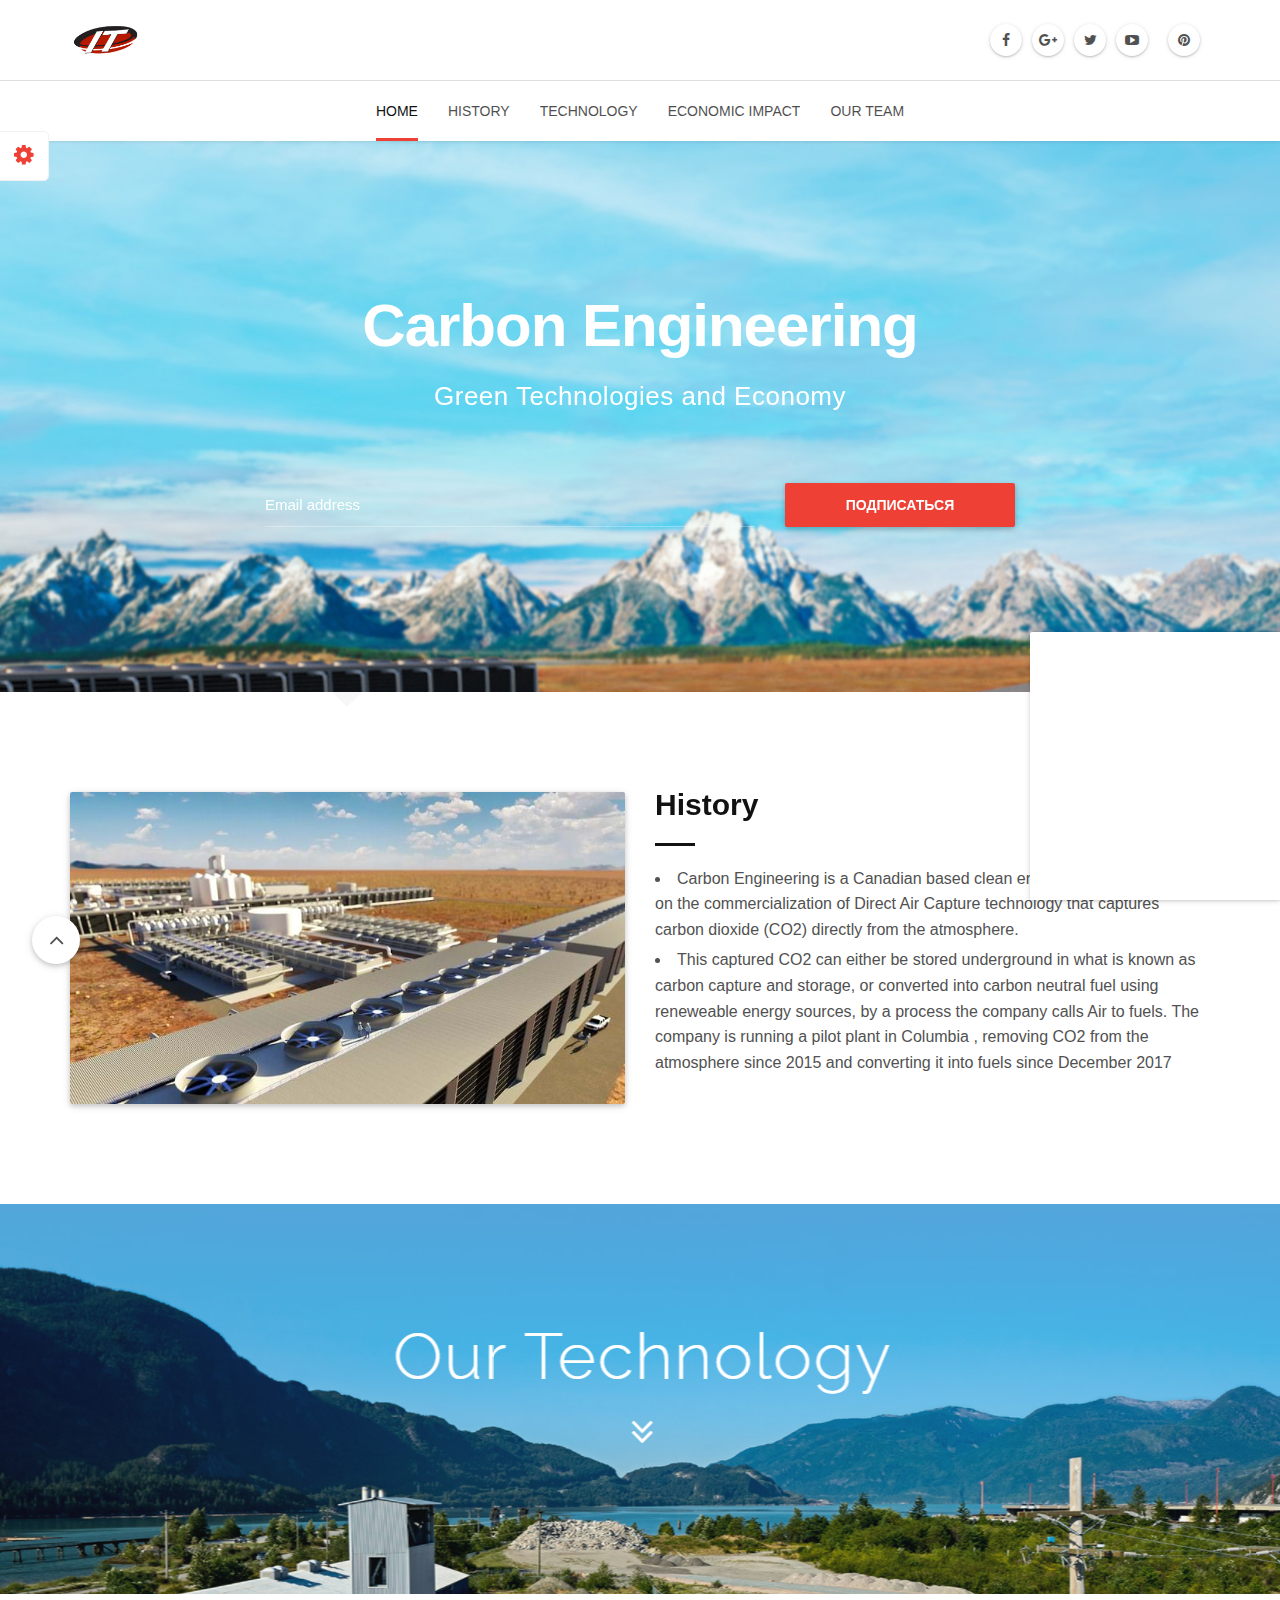
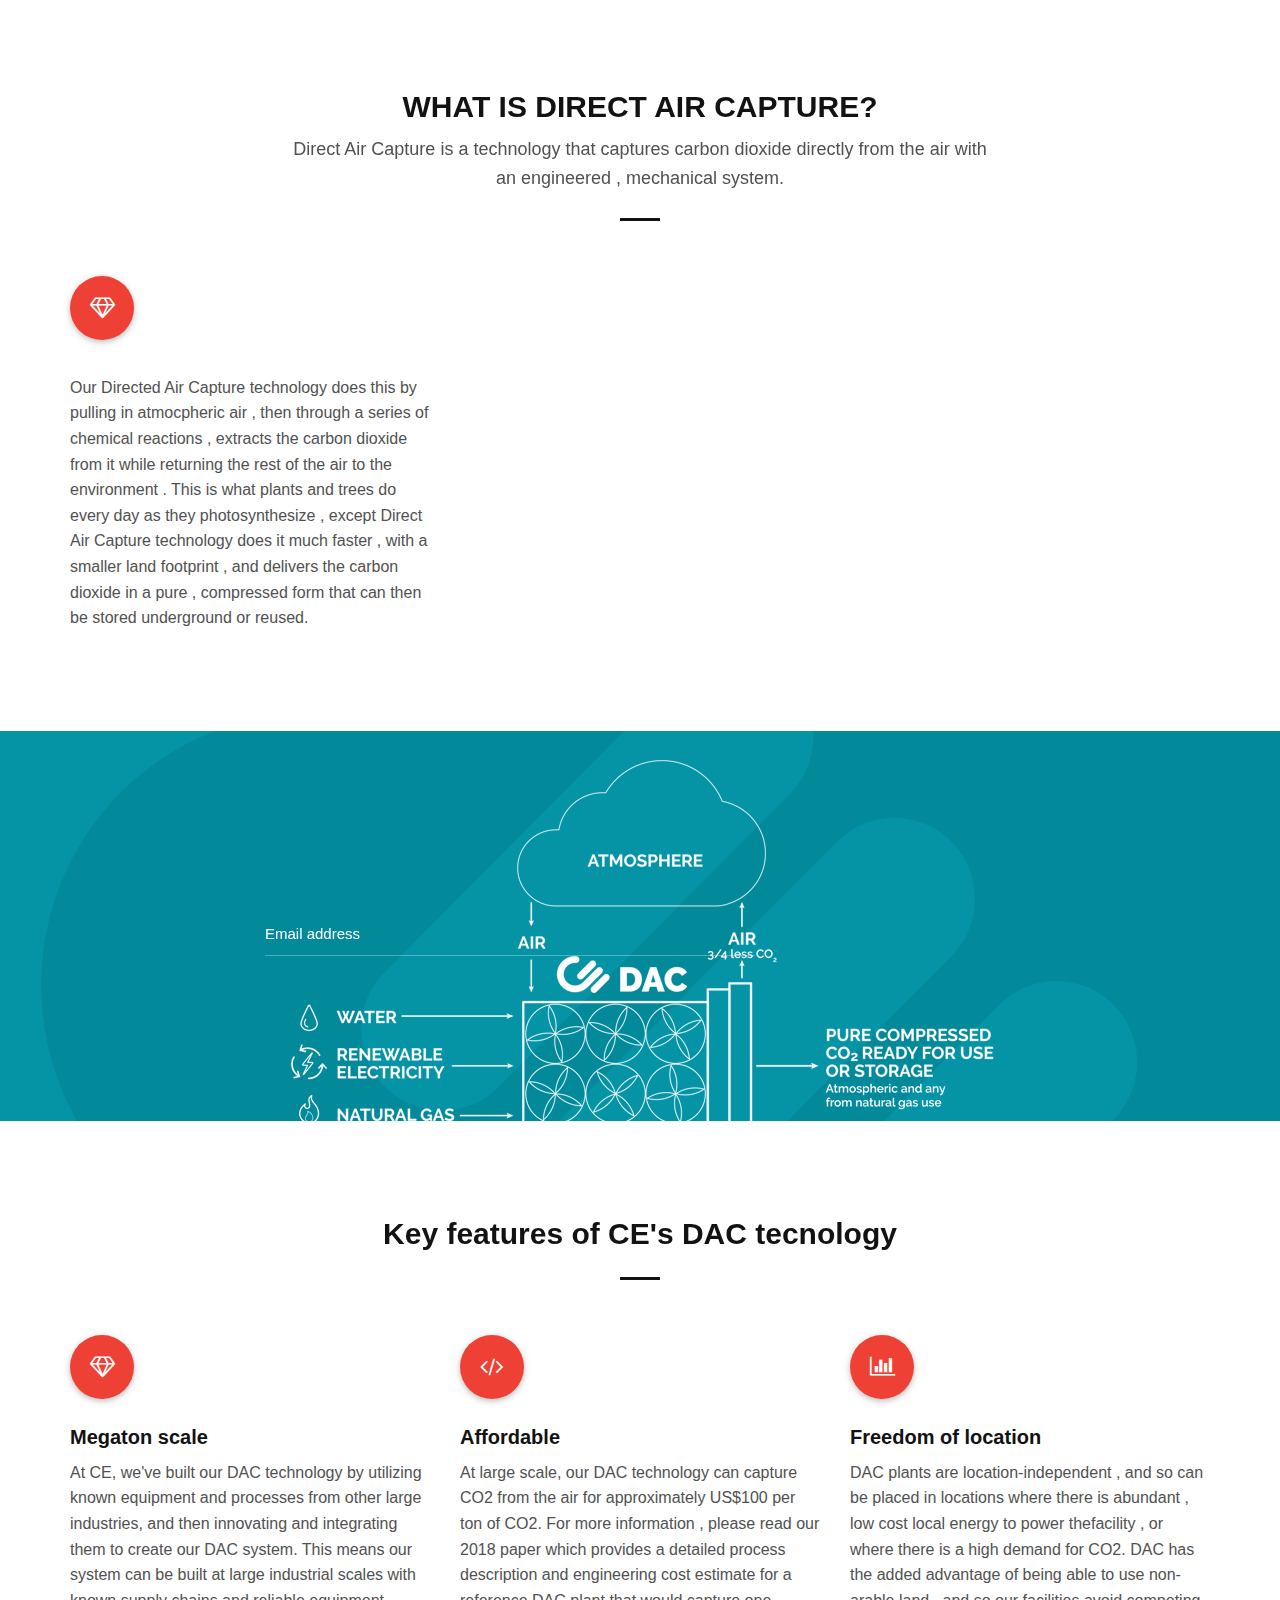
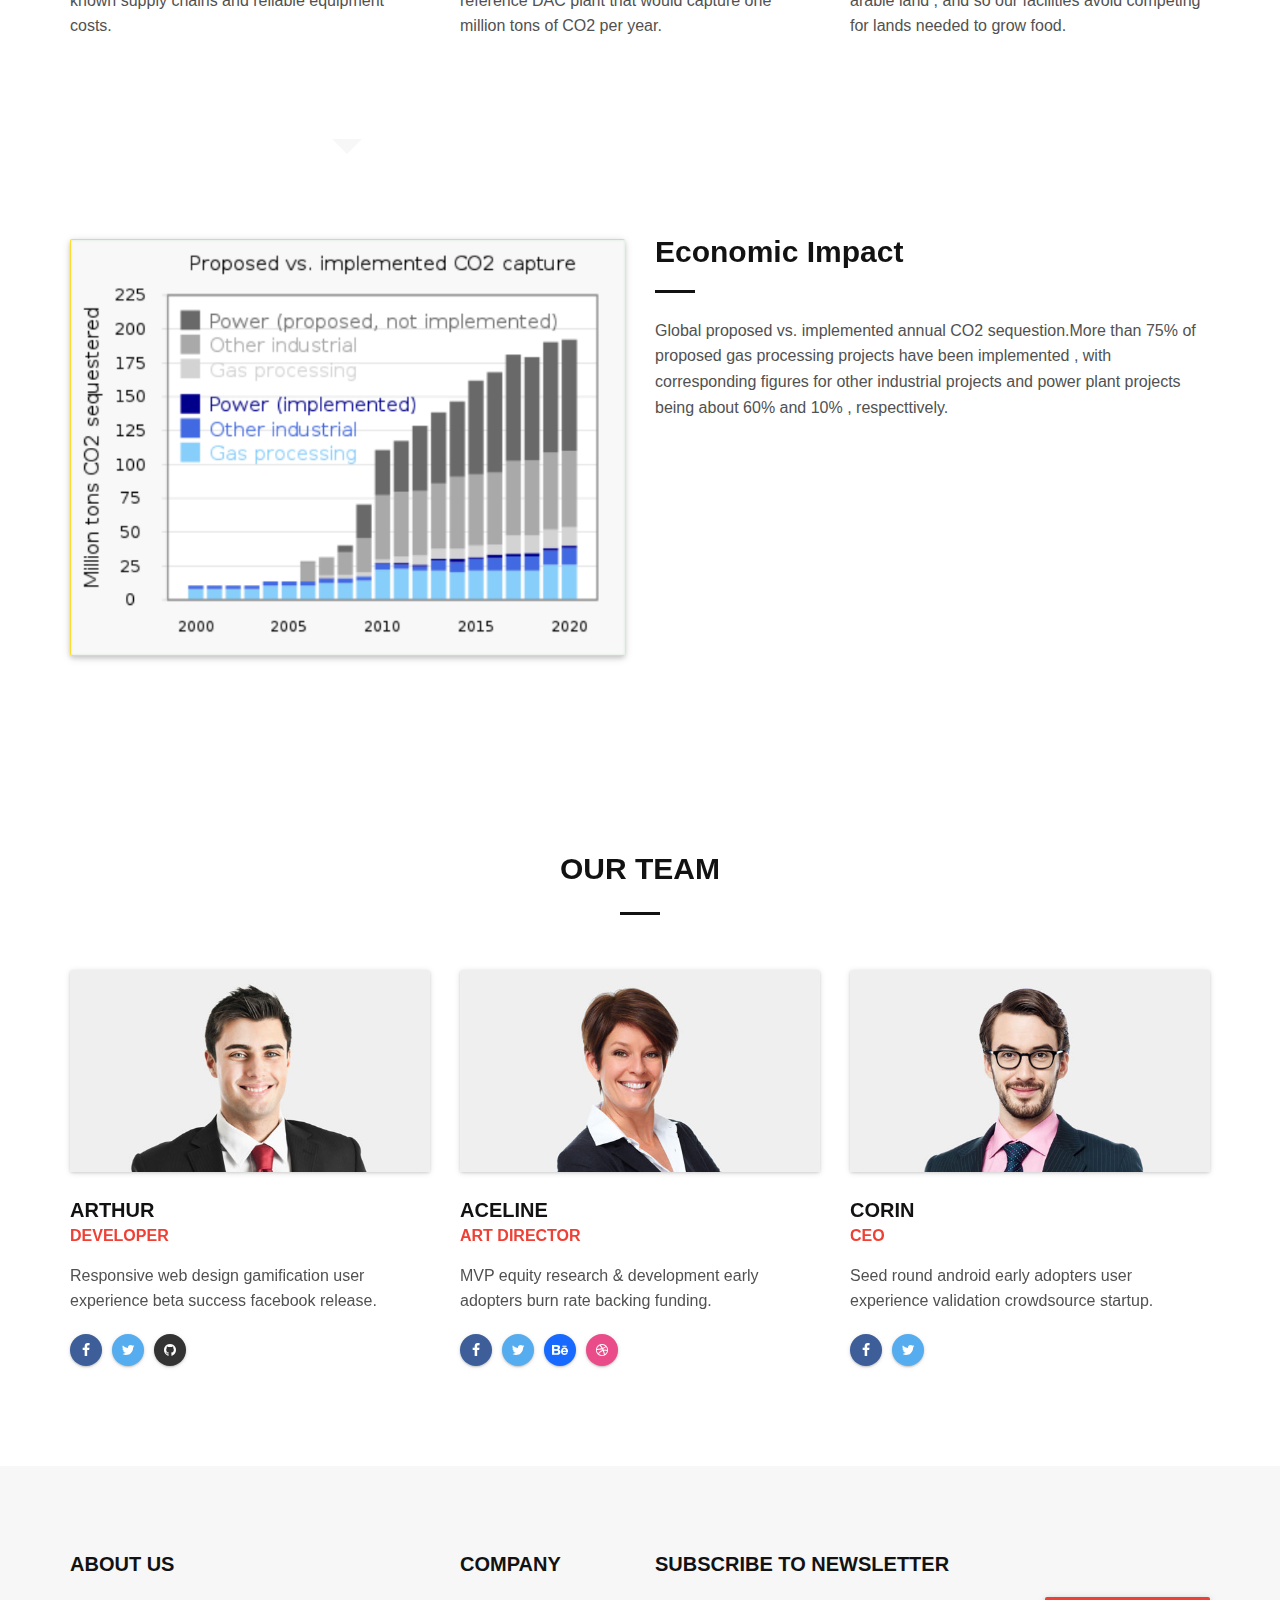
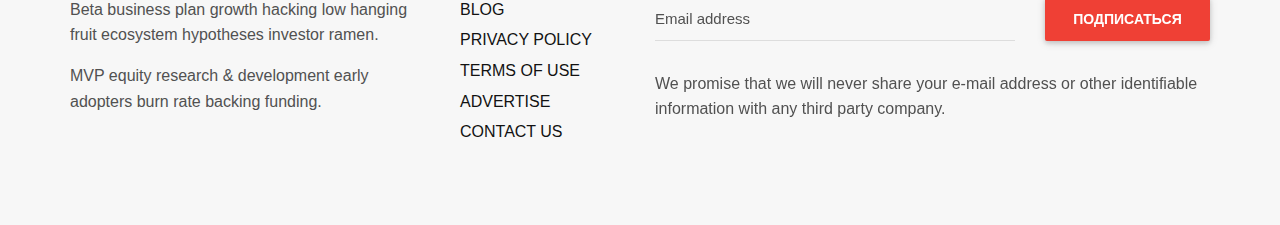
<file: website/index.html>
<!DOCTYPE html>
<!--[if IE 9 ]>    <html lang="ru" class="no-js ie9"> <![endif]-->
<!--[if (gt IE 9)|!(IE)]><!--> <html lang="ru" class="no-js">
<!--<![endif]--><!-- head
    ============================================================================ --><head>


        <!-- Basic Info
        ======================================================================== -->
        <title>Carbon Engineering</title>
        <meta charset="utf-8">
        <meta name="author" content="www.lazukin.net">
        <meta name="robots" content="index, follow">
        <meta name="googlebot" content="index, follow">
        <meta name="keywords" content="">
        <meta name="description" content="">

        <!-- Mobile Configurations
        ======================================================================== -->
        <meta name="apple-mobile-web-app-capable" content="yes">
        <meta name="apple-mobile-web-app-status-bar-style" content="black">
        <meta name="viewport" content="width=device-width, initial-scale=1.0, user-scalable=no">

        <!-- fav and icons for Mobile
        ======================================================================== -->
        <link rel="shortcut icon" href="images/icons/favicon.ico">
        <link rel="apple-touch-icon" sizes="57x57" href="//lpbuilder.pro/images/icons/apple-touch-icon-57x57.png">
        <link rel="apple-touch-icon" sizes="60x60" href="//lpbuilder.pro/images/icons/apple-touch-icon-60x60.png">
        <link rel="apple-touch-icon" sizes="72x72" href="//lpbuilder.pro/images/icons/apple-touch-icon-72x72.png">
        <link rel="apple-touch-icon" sizes="76x76" href="//lpbuilder.pro/images/icons/apple-touch-icon-76x76.png">
        <link rel="apple-touch-icon" sizes="114x114" href="//lpbuilder.pro/images/icons/apple-touch-icon-114x114.png">
        <link rel="apple-touch-icon" sizes="120x120" href="//lpbuilder.pro/images/icons/apple-touch-icon-120x120.png">
        <link rel="apple-touch-icon" sizes="144x144" href="//lpbuilder.pro/images/icons/apple-touch-icon-144x144.png">
        <link rel="apple-touch-icon" sizes="152x152" href="//lpbuilder.pro/images/icons/apple-touch-icon-152x152.png">
        <link rel="apple-touch-icon" sizes="180x180" href="//lpbuilder.pro/images/icons/apple-touch-icon-180x180.png">

        <!-- Google Fonts
        ======================================================================== -->
        <!-- <link href="https://fonts.googleapis.com/css?family=Open+Sans:300,300i,400,400i,600|Roboto:100,100i,300,300i,400,400i,500,700&amp;subset=cyrillic" rel="stylesheet"> -->

        <!--  CSS Files
        ======================================================================== -->
        <link rel="stylesheet" href="js/vendor/bootstrap/css/bootstrap.min.css">
        <link rel="stylesheet" href="fonts/font-awesome/css/font-awesome.min.css">
        <link rel="stylesheet" href="css/social-icons.css">
        <link rel="stylesheet" href="js/plugins/swiper/css/swiper.min.css">
        <link rel="stylesheet" href="js/plugins/mediaelement/css/mediaelementplayer.min.css">
        <link rel="stylesheet" href="js/plugins/fancybox/jquery.fancybox.min.css">
        <link rel="stylesheet" href="js/plugins/wow/css/animate.min.css">
        <link rel="stylesheet" href="css/style.css">
		<link id="changeable-colors" rel="stylesheet" href="css/css/red.css">
        <link rel="stylesheet" href="css/responsive.css">

        <!--  Head JS Libs
        ======================================================================== -->
        <script type="text/javascript" async="" src="https://www.google-analytics.com/analytics.js"></script><script type="text/javascript" async="" src="https://mc.yandex.ru/metrika/watch.js"></script><script async="" src="https://mc.yandex.ru/metrika/tag.js"></script><script src="js/vendor/modernizr-custom.js"></script>


    </head><!-- /End head -->




    <!-- body
    ============================================================================ -->
    <body class="nbs-10" data-spy="scroll" data-target=".header-menu-container" data-offset="61">




        <!-- UP Button
        ======================================================================== -->
        <div id="up-button"><a href="#" title="To Top"><i class="fa fa-angle-up"></i></a></div>


		<!-- Notification Block ( Style 10 )
        ======================================================================== -->
        <div class="notification-block notification-block-bottom-right notification-block-style-10 correct-position">
        <div class="notification-block-container">
        <iframe src="https://lpbuilder.pro/yandex_rtb.html" width="100%" height="260">Ваш браузер не поддерживает плавающие фреймы!</iframe>
        <!-- <a href="#" title="Close" class="close-notification"><i class="fa fa-times"></i></a> -->
        </div>
        </div>


        <!-- Main Wrapper
        ======================================================================== -->
        <div id="main-wrapper">
		
        <!-- Header 3
            ==================================================================== -->
            <header id="header-section-3" class="header-section header-style-3">
                <!-- Header Section Container -->
                <div class="header-section-container">


                    <!-- Top Header -->
                    <div class="top-header">
                        <!-- container -->
                        <div class="container">
                            <!-- row -->
                            <div class="row">


                                <!-- col-md-3 -->
                                <div class="col-md-3">


                                    <!-- Navbar Header -->
                                    <div class="navbar-header">
                                        <!-- Logo -->
                                        <a href="https://lpbuilder.pro/" class="navbar-brand" title="LPB">
                                            <img src="images/uploads/images.png" alt="LPB Logo" style="border-radius: 0px;">
                                        </a><!-- /End Logo -->
                                    </div><!-- /End Navbar Header -->


                                </div><!-- /End col-md-3 -->


                                <!-- Social Icons Block -->
                                <div class="col-md-9 social-icons-block social-icons-block-sm social-icons-block-style-1">
                                    <ul>
                                        <li style=""><a href="https://lpbuilder.pro/" title="Facebook"><i class="fa fa-facebook"></i></a></li>
                                        <li style=""><a href="https://lpbuilder.pro/" title="Google Plus"><i class="fa fa-google-plus"></i></a></li>
                                        <li style=""><a href="https://lpbuilder.pro/" title="Twitter"><i class="fa fa-twitter"></i></a></li>
                                        <li style=""><a href="https://lpbuilder.pro/" title="youtube"><i class="fa fa-youtube-play"></i></a></li>
                                        <li style=""><a href="https://lpbuilder.pro/" title="Behance"></a></li>
                                        <li style=""><a href="https://lpbuilder.pro/" title="Pinterest"><i class="fa fa-pinterest"></i></a></li>
                                        <li style=""><a href="https://lpbuilder.pro/" title="Dribbble"></a></li>
                                    </ul>
                                </div><!-- /End Social Icons Block -->


                            </div><!-- /End row -->
                        </div><!-- /End container -->
                    </div><!-- /End Top Header -->


                    <!-- Header Menu -->
                    <div class="header-menu header-menu-center">
                        <!-- Header Menu Container -->
                        <div class="header-menu"><div class="header-menu"><div class="header-menu"><div class="header-menu"><div class="header-menu"><div class="header-menu"><div class="header-menu"><div class="header-menu"><div class="header-menu"><div class="header-menu-container">


                            <!-- Navbar -->
                            <nav class="navbar">
                                <!-- container -->
                                <div class="container">
                                    <!-- row -->
                                    <div class="row">
                                        <!-- col-md-12 -->
                                        <div class="col-md-12">


                                            <!-- Navbar Header -->
                                            <div class="navbar-header">

                                                <!-- Logo -->
                                                <a href="https://lpbuilder.pro/" class="navbar-brand" title="LPB">
                                                    <img src="images/logo.png" alt="LPB Logo">
                                                </a><!-- /End Logo -->

                                                <!-- Toggle Menu Button -->
                                                <button type="button" class="navbar-toggle collapsed" data-toggle="collapse" data-target=".navbar-collapse">
                                                    Menu <span><i class="lines"></i></span>
                                                </button><!-- /End Toggle Menu Button -->

                                            </div><!-- /End Navbar Header -->


                                            <!-- Navbar Collapse ( Menu ) -->
                                            <div class="collapse navbar-collapse">
                                                <ul class="nav navbar-nav navbar-right">

                                                    <li style="">
                                                        <a href="#header-section-3" title="Главная" style="color: rgb(18, 18, 18); font-size: 14px; font-weight: 500;" data-scroll="">Home</a>
                                                    </li>

                                                    <li style="">
                                                        <a href="#cta-section-3" title="О компании" style="color: rgb(18, 18, 18); font-size: 14px; font-weight: 500;" data-scroll="">History</a>
                                                    </li>

                                                    <li style="">
                                                        <a href="#technology" title="Услуги" style="color: rgb(18, 18, 18); font-size: 14px; font-weight: 500;" data-scroll="" src="images/uploads/Screenshot_1.png">Technology</a>
                                                    </li>

                                                    <li style="">
                                                        <a href="https://lpbuilder.pro/" title="Портфолио">Economic impact</a>
                                                    </li>

                                                    

                                                    

                                                    <li style="">
                                                        <a href="https://lpbuilder.pro/" title="Контакты">Our team</a>
                                                    </li>

                                                </ul>
                                            </div><!-- /End Navbar Collapse ( Menu ) -->


                                        </div><!-- /End col-md-12 -->
                                    </div><!-- /End row -->
                                </div><!-- /End container -->
                            </nav><!-- /End Navbar -->


                        </div></div></div></div></div></div></div></div></div></div><!-- /End Header Menu Container -->
                    </div><!-- /End Header Menu -->


                </div><!-- /End Header Section Container -->
            </header><!-- /End Header 3 --><!-- Hero 2
            ==================================================================== -->
            <div id="hero-section-2" class="hero-section white-section section-lg-padding">
                <!-- Section Container -->
                <div class="section-container">


                    <!-- Background Image Block -->
                    <div class="background-image-block parallax-effect lpbuilder-background">
                        <img src="images/uploads/home-new.jpg" alt="Parallax Background Image" style="top: 0px; transform: translate(-50%, 0px); border-radius: 0px;">
                    </div><!-- /End Background Image Block -->


                    <!-- container -->
                    <div class="container">
                        <!-- row -->
                        <div class="row">


                            <!-- Title Block -->
                            <div class="col-lg-10 col-lg-offset-1 col-md-12 title-block">
                                <!-- Title Block Container -->
                                <div class="title-block-container white-content text-center">

                                    <!-- Title -->
                                    <h1>Carbon Engineering</h1>

                                    <!-- Description -->
                                    <p>Green Technologies and Economy</p>

                                </div><!-- /End Title Block Container -->
                            </div><!-- /End Title Block -->


                            <!-- Subscribe Form Block -->
                            <div class="col-lg-8 col-lg-offset-2 col-md-12 form-block subscribe-form-block">
                                <!-- Form Block Container -->
                                <div class="form-block-container white-content text-center">
                                    <form method="post" action="#">

                                        <!-- Email -->
                                        <div class="col-md-8">
                                            <div class="form-group">
                                                <input type="email" class="form-control subscribe-email" name="EMAIL">
                                                <label>Email address</label>
                                            </div>
                                        </div><!-- /End Email -->

                                        <!-- Submit Button -->
                                        <div class="col-md-4">
                                            <div class="form-group">
                                                <button type="submit" class="btn btn-lpbuilder wave-effect lpbuilder-ripple-animation"><span class="lpbuilder-ripple ripple-animation" style="width: 230px; height: 230px; top: -90px; left: -0.484375px;"></span>ПОДПИСАТЬСЯ</button>
                                            </div>
                                        </div><!-- /End Submit Button -->

                                    </form>
                                </div><!-- /End Form Block Container-->
                            </div><!-- /End Subscribe Form Block -->


                        </div><!-- /End row -->
                    </div><!-- /End container -->


                </div><!-- /End Section Container -->
            </div><!-- /End Hero 2 --><!-- CTA 3
            ==================================================================== -->
            <div id="cta-section-3" class="cta-section">


                <!-- Grey Section -->
                <!-- /End Grey Section -->


                <!-- Triangle Arrow -->
                <div class="triangle-arrow grey-arrow"></div>


                <!-- White Section -->
                <div class="white-section" style="outline-offset: -3px;">
                    <!-- Section Container -->
                    <div class="section-container">


                        <!-- container -->
                        <div class="container">
                            <!-- row -->
                            <div class="row">


                                <!-- col-md-6 -->
                                <div class="col-md-6">

                                    <!-- Image Block -->
                                    <div class="image-block">
                                        <!-- Image Block Container -->
                                        <div class="image-block-container">

                                            <a href="images/uploads/history.jpg" title="LPB AGENCY" class="fancybox" style="color: rgb(18, 18, 18); font-size: 16px; font-weight: 400;" src="images/uploads/home-new.jpg"><del></del><img src="images/uploads/history.jpg" alt="Image Block" style="border-radius: 2px;" rel="outline: none; cursor: default;"></a>

                                        </div><!-- /End Image Block Container -->
                                    </div><!-- /End Image Block -->

                                </div><!-- /End col-md-6 -->


                                <!-- col-md-6 -->
                                <div class="col-md-6">
                                    <!-- row -->
                                    <div class="row">


                                        <!-- Title Block -->
                                        <div class="col-md-12 title-block">
                                            <!-- Title Block Container -->
                                            <div class="title-block-container">

                                                <!-- Title -->
                                                <h2>History</h2>

                                                <!-- Line Separator -->
                                                <div class="line-separator"></div>

                                            </div><!-- /End Title Block Container -->
                                        </div><!-- /End Title Block -->


                                        <!-- Content Block -->
                                        <div class="col-md-12 content-block">
                                            <!-- Content Block Container -->
                                            <div class="content-block-container">

                                                <!-- Description -->
                                                <ul>
                                                    <li style="">Carbon Engineering is a Canadian based clean energy company focusing on the commercialization of Direct Air Capture technology that captures carbon dioxide (CO2) directly from the atmosphere.</li>
                                                    <li style="">This captured CO2 can either be stored underground in what is known as carbon capture and storage, or converted into carbon neutral fuel using reneweable energy sources, by a process the company calls Air to fuels. The company is running a pilot plant in Columbia , removing CO2 from the atmosphere since 2015 and converting it into fuels since December 2017</li>

                                                </ul>

                                                

                                            </div><!-- /End Content Block Container -->
                                        </div><!-- /End Content Block -->


                                    </div><!-- /End row -->
                                </div><!-- /End col-md-6 -->


                            </div><!-- /End row -->
                        </div><!-- /End container -->


                    </div><!-- /End Section Container -->
                </div><!-- /End White Section -->


            </div><!-- /End CTA 3 --><!-- Hero 2
            ==================================================================== -->
            <div id="technology" class="hero-section white-section section-lg-padding">
                <!-- Section Container -->
                <div class="section-container">


                    <!-- Background Image Block -->
                    <div class="background-image-block parallax-effect lpbuilder-background">
                        <img src="images/uploads/Screenshot_1.png" alt="Parallax Background Image" style="top: -175px; transform: translate(-50%, 0px); border-radius: 0px;">
                    </div><!-- /End Background Image Block -->


                    <!-- container -->
                    <div class="container">
                        <!-- row -->
                        <div class="row">


                            <!-- Title Block -->
                            <div class="col-lg-10 col-lg-offset-1 col-md-12 title-block">
                                <!-- Title Block Container -->
                                <div class="title-block-container white-content text-center">

                                    <!-- Title -->
                                    

                                    <!-- Description -->
                                    

                                </div><!-- /End Title Block Container -->
                            </div><!-- /End Title Block -->


                            <!-- Subscribe Form Block -->
                            <div class="col-lg-8 col-lg-offset-2 col-md-12 form-block subscribe-form-block">
                                <!-- Form Block Container -->
                                <div class="form-block-container white-content text-center">
                                    <form method="post" action="#">

                                        <!-- Email -->
                                        <div class="col-md-8">
                                            <div class="form-group">
                                                
                                                
                                            </div>
                                        </div><!-- /End Email -->

                                        <!-- Submit Button -->
                                        <div class="col-md-4">
                                            <div class="form-group">
                                                
                                            </div>
                                        </div><!-- /End Submit Button -->

                                    </form>
                                </div><!-- /End Form Block Container-->
                            </div><!-- /End Subscribe Form Block -->


                        </div><!-- /End row -->
                    </div><!-- /End container -->


                </div><!-- /End Section Container -->
            </div><!-- /End Hero 2 --><!-- Content 1
            ==================================================================== -->
            <div id="content-section-1" class="content-section white-section" style="outline-offset: -3px;">
                <!-- Section Container -->
                <div class="section-container">


                    <!-- container -->
                    <div class="container">
                        <!-- row -->
                        <div class="row">


                            <!-- Title Block -->
                            <div class="col-lg-10 col-lg-offset-1 col-md-12 title-block">
                                <!-- Title Block Container -->
                                <div class="title-block-container text-center">

                                    <!-- Title -->
                                    <h2>WHAT IS DIRECT AIR CAPTURE?</h2>

                                    <!-- Description -->
                                    <p>Direct Air Capture is a technology that captures carbon dioxide directly from the air with an engineered , mechanical system.</p>

                                    <!-- Line Separator -->
                                    <div class="line-separator"></div>

                                </div><!-- /End Title Block Container -->
                            </div><!-- /End Title Block -->


                            <!-- Content Block -->
                            <div class="col-md-4 content-block">
                                <!-- Content Block Container -->
                                <div class="content-block-container" style="height: 400px;">

                                    <!-- Icon -->
                                    <i class="fa fa-diamond circle-icon-block circle-icon-block-lg"></i>

                                    <!-- Title -->
                                    <h4></h4>

                                    <!-- Description -->
                                    <p>Our Directed Air Capture technology does this by pulling in atmocpheric air , then through a series of chemical reactions , extracts the carbon dioxide from it while returning the rest of the air to the environment . This is what plants and trees do every day as they photosynthesize , except Direct Air Capture technology does it much faster , with a smaller land footprint , and delivers the carbon dioxide in a pure , compressed form that can then be stored underground or reused.</p>

                                </div><!-- /End Content Block Container -->
                            </div><!-- /End Content Block -->


                            <!-- Content Block -->
                            <div class="col-md-4 content-block">
                                <!-- Content Block Container -->
                                <div class="content-block-container" style="height: 200px;">

                                    <!-- Icon -->
                                    

                                    <!-- Title -->
                                    <h4></h4>

                                    <!-- Description -->
                                    

                                </div><!-- /End Content Block Container -->
                            </div><!-- /End Content Block -->


                            <!-- Content Block -->
                            <div class="col-md-4 content-block">
                                <!-- Content Block Container -->
                                <div class="content-block-container" style="">

                                    <!-- Icon -->
                                    

                                    <!-- Title -->
                                    <h4></h4>

                                    <!-- Description -->
                                    

                                </div><!-- /End Content Block Container -->
                            </div><!-- /End Content Block -->


                        </div><!-- /End row -->
                    </div><!-- /End container -->


                </div><!-- /End Section Container -->
            </div><!-- /End Content 1 --><!-- Hero 2
            ==================================================================== -->
            <div id="hero-section-2" class="hero-section white-section section-lg-padding" style="outline-offset: -3px;">
                <!-- Section Container -->
                <div class="section-container">


                    <!-- Background Image Block -->
                    <div class="background-image-block parallax-effect lpbuilder-background">
                        <img src="images/uploads/Screenshot_3.png" alt="Parallax Background Image" style="top: -175px; transform: translate(-50%, 0px); border-radius: 0px;">
                    </div><!-- /End Background Image Block -->


                    <!-- container -->
                    <div class="container">
                        <!-- row -->
                        <div class="row">


                            <!-- Title Block -->
                            <div class="col-lg-10 col-lg-offset-1 col-md-12 title-block">
                                <!-- Title Block Container -->
                                <div class="title-block-container white-content text-center">

                                    <!-- Title -->
                                    

                                    <!-- Description -->
                                    

                                </div><!-- /End Title Block Container -->
                            </div><!-- /End Title Block -->


                            <!-- Subscribe Form Block -->
                            <div class="col-lg-8 col-lg-offset-2 col-md-12 form-block subscribe-form-block">
                                <!-- Form Block Container -->
                                <div class="form-block-container white-content text-center">
                                    <form method="post" action="#">

                                        <!-- Email -->
                                        <div class="col-md-8">
                                            <div class="form-group">
                                                
                                                <label>Email address</label>
                                            </div>
                                        </div><!-- /End Email -->

                                        <!-- Submit Button -->
                                        <div class="col-md-4">
                                            <div class="form-group">
                                                
                                            </div>
                                        </div><!-- /End Submit Button -->

                                    </form>
                                </div><!-- /End Form Block Container-->
                            </div><!-- /End Subscribe Form Block -->


                        </div><!-- /End row -->
                    </div><!-- /End container -->


                </div><!-- /End Section Container -->
            </div><!-- /End Hero 2 --><!-- Content 1
            ==================================================================== -->
            <div id="content-section-1" class="content-section white-section" style="outline-offset: -3px;">
                <!-- Section Container -->
                <div class="section-container">


                    <!-- container -->
                    <div class="container">
                        <!-- row -->
                        <div class="row">


                            <!-- Title Block -->
                            <div class="col-lg-10 col-lg-offset-1 col-md-12 title-block">
                                <!-- Title Block Container -->
                                <div class="title-block-container text-center">

                                    <!-- Title -->
                                    <h2>Key features of CE's DAC tecnology</h2>

                                    <!-- Description -->
                                    

                                    <!-- Line Separator -->
                                    <div class="line-separator"></div>

                                </div><!-- /End Title Block Container -->
                            </div><!-- /End Title Block -->


                            <!-- Content Block -->
                            <div class="col-md-4 content-block">
                                <!-- Content Block Container -->
                                <div class="content-block-container" style="height: 300px;">

                                    <!-- Icon -->
                                    <i class="fa fa-diamond circle-icon-block circle-icon-block-lg"></i>

                                    <!-- Title -->
                                    <h4><a href="https://lpbuilder.pro/" title="Web design">Megaton scale</a></h4>

                                    <!-- Description -->
                                    <p>At CE, we've built our DAC technology by utilizing known equipment and processes from other large industries,  and then innovating and integrating them to create our DAC system. This means our system can be built at large industrial scales with known supply chains and reliable equipment costs.</p>

                                </div><!-- /End Content Block Container -->
                            </div><!-- /End Content Block -->


                            <!-- Content Block -->
                            <div class="col-md-4 content-block">
                                <!-- Content Block Container -->
                                <div class="content-block-container" style="height: 300px;">

                                    <!-- Icon -->
                                    <i class="fa fa-code circle-icon-block circle-icon-block-lg"></i>

                                    <!-- Title -->
                                    <h4><a href="https://lpbuilder.pro/" title="Development">Affordable</a></h4>

                                    <!-- Description -->
                                    <p>At large scale, our DAC technology can capture CO2 from the air for approximately US$100 per ton of CO2. For more information , please read our 2018 paper which provides a detailed process  description and engineering cost estimate for a reference DAC plant that would capture one million tons of CO2 per year.</p>

                                </div><!-- /End Content Block Container -->
                            </div><!-- /End Content Block -->


                            <!-- Content Block -->
                            <div class="col-md-4 content-block">
                                <!-- Content Block Container -->
                                <div class="content-block-container" style="height: 300px;">

                                    <!-- Icon -->
                                    <i class="fa fa-bar-chart circle-icon-block circle-icon-block-lg"></i>

                                    <!-- Title -->
                                    <h4><a href="https://lpbuilder.pro/" title="Analysis">Freedom of location</a></h4>

                                    <!-- Description -->
                                    <p>DAC plants are location-independent , and so can be placed in locations where there is abundant , low cost local energy to power thefacility , or where there is a high demand for CO2. DAC has the added advantage of being able to use non-arable land , and so our facilities avoid competing for lands needed to grow food.</p>

                                </div><!-- /End Content Block Container -->
                            </div><!-- /End Content Block -->


                        </div><!-- /End row -->
                    </div><!-- /End container -->


                </div><!-- /End Section Container -->
            </div><!-- /End Content 1 --><!-- CTA 3
            ==================================================================== -->
            <div id="cta-section-3" class="cta-section">


                <!-- Grey Section -->
                <!-- /End Grey Section -->


                <!-- Triangle Arrow -->
                <div class="triangle-arrow grey-arrow"></div>


                <!-- White Section -->
                <div class="white-section" style="outline-offset: -3px;">
                    <!-- Section Container -->
                    <div class="section-container">


                        <!-- container -->
                        <div class="container">
                            <!-- row -->
                            <div class="row">


                                <!-- col-md-6 -->
                                <div class="col-md-6">

                                    <!-- Image Block -->
                                    <div class="image-block">
                                        <!-- Image Block Container -->
                                        <div class="image-block-container">

                                            <a href="images/uploads/Screenshot_4.png" title="LPB AGENCY" class="fancybox" style="color: rgb(22, 19, 19); font-size: 16px; font-weight: 400;" src="images/uploads/history.jpg"><img src="images/uploads/Screenshot_4.png" alt="Image Block" rel=""></a>

                                        </div><!-- /End Image Block Container -->
                                    </div><!-- /End Image Block -->

                                </div><!-- /End col-md-6 -->


                                <!-- col-md-6 -->
                                <div class="col-md-6">
                                    <!-- row -->
                                    <div class="row">


                                        <!-- Title Block -->
                                        <div class="col-md-12 title-block">
                                            <!-- Title Block Container -->
                                            <div class="title-block-container">

                                                <!-- Title -->
                                                <h2>Economic Impact</h2>

                                                <!-- Line Separator -->
                                                <div class="line-separator"></div>

                                            </div><!-- /End Title Block Container -->
                                        </div><!-- /End Title Block -->


                                        <!-- Content Block -->
                                        <div class="col-md-12 content-block">
                                            <!-- Content Block Container -->
                                            <div class="content-block-container">

                                                <!-- Description -->
                                                
                                                <p>Global proposed vs. implemented annual CO2 sequestion.More than 75% of proposed gas processing projects have been implemented , with corresponding figures for other industrial projects and power plant projects being about 60% and 10% , respecttively.</p>

                                            </div><!-- /End Content Block Container -->
                                        </div><!-- /End Content Block -->


                                    </div><!-- /End row -->
                                </div><!-- /End col-md-6 -->


                            </div><!-- /End row -->
                        </div><!-- /End container -->


                    </div><!-- /End Section Container -->
                </div><!-- /End White Section -->


            </div><!-- /End CTA 3 --><!-- Team 1
            ==================================================================== -->
            <div id="team-section-1" class="team-section white-section" style="outline-offset: -3px;">
                <!-- Section Container -->
                <div class="section-container">


                    <!-- container -->
                    <div class="container">
                        <!-- row -->
                        <div class="row">


                            <!-- Title Block -->
                            <div class="col-lg-10 col-lg-offset-1 col-md-12 title-block">
                                <!-- Title Block Container -->
                                <div class="title-block-container text-center">

                                    <!-- Title -->
                                    <h2>OUR TEAM</h2>

                                    <!-- Description -->
                                    

                                    <!-- Line Separator -->
                                    <div class="line-separator"></div>

                                </div><!-- /End Title Block Container -->
                            </div><!-- /End Title Block -->


                            <!-- Team Block -->
                            <div class="col-md-4 col-sm-6 team-block">
                                <!-- Team Block Container -->
                                <div class="team-block-container" style="height: 395px;">

                                    <!-- Image Block -->
                                    <div class="image-block">
                                        <!-- Image Block Container -->
                                        <div class="image-block-container">
                                            <img src="images/team/team-028.jpg" alt="Image Block">
                                        </div><!-- /End Image Block Container -->
                                    </div><!-- /End Image Block -->

                                    <!-- Title -->
                                    <div class="team-block-title">
                                        <h4><a href="https://lpbuilder.pro/" title="ARTHUR">ARTHUR</a></h4>
                                        <h6 class="main-color">DEVELOPER</h6>
                                    </div><!-- /End Title -->

                                    <!-- Description -->
                                    <p>Responsive web design gamification user experience beta success facebook release.</p>

                                    <!-- Social Icons Block -->
                                    <div class="social-icons-block social-icons-block-sm social-icons-block-style-2">
                                        <ul>
                                            <li><a href="https://lpbuilder.pro/" title="Facebook"><i class="fa fa-facebook"></i></a></li>
                                            <li><a href="https://lpbuilder.pro/" title="Twitter"><i class="fa fa-twitter"></i></a></li>
                                            <li><a href="https://lpbuilder.pro/" title="Github"><i class="fa fa-github"></i></a></li>
                                        </ul>
                                    </div><!-- /End Social Icons Block -->

                                </div><!-- /End Team Block Container -->
                            </div><!-- /End Team Block -->


                            <!-- Team Block -->
                            <div class="col-md-4 col-sm-6 team-block">
                                <!-- Team Block Container -->
                                <div class="team-block-container" style="height: 395px;">

                                    <!-- Image Block -->
                                    <div class="image-block">
                                        <!-- Image Block Container -->
                                        <div class="image-block-container">
                                            <img src="images/team/team-029.jpg" alt="Image Block">
                                        </div><!-- /End Image Block Container -->
                                    </div><!-- /End Image Block -->

                                    <!-- Title -->
                                    <div class="team-block-title">
                                        <h4><a href="https://lpbuilder.pro/" title="ACELINE">ACELINE</a></h4>
                                        <h6 class="main-color">ART DIRECTOR</h6>
                                    </div><!-- /End Title -->

                                    <!-- Description -->
                                    <p>MVP equity research &amp; development early adopters burn rate backing funding.</p>

                                    <!-- Social Icons Block -->
                                    <div class="social-icons-block social-icons-block-sm social-icons-block-style-2">
                                        <ul>
                                            <li><a href="https://lpbuilder.pro/" title="Facebook"><i class="fa fa-facebook"></i></a></li>
                                            <li><a href="https://lpbuilder.pro/" title="Twitter"><i class="fa fa-twitter"></i></a></li>
                                            <li><a href="https://lpbuilder.pro/" title="Behance"><i class="fa fa-behance"></i></a></li>
                                            <li><a href="https://lpbuilder.pro/" title="Dribbble"><i class="fa fa-dribbble"></i></a></li>
                                        </ul>
                                    </div><!-- /End Social Icons Block -->

                                </div><!-- /End Team Block Container -->
                            </div><!-- /End Team Block -->


                            <!-- Team Block -->
                            <div class="col-md-4 col-sm-6 team-block">
                                <!-- Team Block Container -->
                                <div class="team-block-container" style="height: 395px;">

                                    <!-- Image Block -->
                                    <div class="image-block">
                                        <!-- Image Block Container -->
                                        <div class="image-block-container">
                                            <img src="images/team/team-030.jpg" alt="Image Block">
                                        </div><!-- /End Image Block Container -->
                                    </div><!-- /End Image Block -->

                                    <!-- Title -->
                                    <div class="team-block-title">
                                        <h4><a href="https://lpbuilder.pro/" title="CORIN">CORIN</a></h4>
                                        <h6 class="main-color">CEO</h6>
                                    </div><!-- /End Title -->

                                    <!-- Description -->
                                    <p>Seed round android early adopters user experience validation crowdsource startup.</p>

                                    <!-- Social Icons Block -->
                                    <div class="social-icons-block social-icons-block-sm social-icons-block-style-2">
                                        <ul>
                                            <li><a href="https://lpbuilder.pro/" title="Facebook"><i class="fa fa-facebook"></i></a></li>
                                            <li><a href="https://lpbuilder.pro/" title="Twitter"><i class="fa fa-twitter"></i></a></li>
                                        </ul>
                                    </div><!-- /End Social Icons Block -->

                                </div><!-- /End Team Block Container -->
                            </div><!-- /End Team Block -->


                        </div><!-- /End row -->
                    </div><!-- /End container -->


                </div><!-- /End Section Container -->
            </div><!-- /End Team 1 --><!-- Footer 2
            ==================================================================== -->
            <footer id="footer-section-2" class="footer-section grey-section">
                <!-- Section Container -->
                <div class="section-container">


                    <!-- container -->
                    <div class="container">
                        <!-- row -->
                        <div class="row">


                            <!-- Widget Block ( Text ) -->
                            <div class="col-md-4 widget-block text-widget-block">
                                <!-- Widget Block Container -->
                                <div class="widget-block-container">


                                    <!-- Widget Block Title -->
                                    <div class="widget-block-title">
                                        <h4>ABOUT US</h4>
                                    </div><!-- /End Widget Block Title -->


                                    <!-- Widget Block Content -->
                                    <div class="widget-block-content">

                                        <!-- Description -->
                                        <p>Beta business plan growth hacking low hanging fruit ecosystem hypotheses investor ramen.</p>
                                        <p>MVP equity research &amp; development early adopters burn rate backing funding.</p>

                                    </div><!-- /End Widget Block Content -->


                                </div><!-- /End Widget Block Container -->
                            </div><!-- /End Widget Block ( Text ) -->


                            <!-- Widget Block ( Link ) -->
                            <div class="col-md-2 widget-block link-widget-block">
                                <!-- Widget Block Container -->
                                <div class="widget-block-container">


                                    <!-- Widget Block Title -->
                                    <div class="widget-block-title">
                                        <h4>COMPANY</h4>
                                    </div><!-- /End Widget Block Title -->


                                    <!-- Widget Block Content -->
                                    <div class="widget-block-content">
                                        <ul>
                                            <li><a href="https://lpbuilder.pro/" title="Blog">BLOG</a></li>
                                            <li><a href="https://lpbuilder.pro/" title="Privacy Policy">PRIVACY POLICY</a></li>
                                            <li><a href="https://lpbuilder.pro/" title="Terms of use">TERMS OF USE</a></li>
                                            <li><a href="https://lpbuilder.pro/" title="Advertise">ADVERTISE</a></li>
                                            <li><a href="https://lpbuilder.pro/" title="Contact us">CONTACT US</a></li>
                                        </ul>
                                    </div><!-- /End Widget Block Content -->


                                </div><!-- /End Widget Block Container -->
                            </div><!-- /End Widget Block ( Link ) -->


                            <!-- Widget Block ( Subscribe ) -->
                            <div class="col-md-6 widget-block subscribe-widget-block">
                                <!-- Widget Block Container -->
                                <div class="widget-block-container">


                                    <!-- Widget Block Title -->
                                    <div class="widget-block-title">
                                        <h4>SUBSCRIBE TO NEWSLETTER</h4>
                                    </div><!-- /End Widget Block Title -->


                                    <!-- Widget Block Content -->
                                    <div class="widget-block-content">

                                        <!-- Subscribe Form Block -->
                                        <div class="form-block subscribe-form-block">
                                            <!-- Form Block Container -->
                                            <div class="form-block-container">
                                                <form method="post" action="#">

                                                    <!-- Email -->
                                                    <div class="col-md-8">
                                                        <div class="form-group">
                                                            <input type="email" class="form-control subscribe-email" name="EMAIL">
                                                            <label>Email address</label>
                                                        </div>
                                                    </div><!-- /End Email -->

                                                    <!-- Submit Button -->
                                                    <div class="col-md-4">
                                                        <div class="form-group">
                                                            <button type="submit" class="btn btn-lpbuilder wave-effect">ПОДПИСАТЬСЯ</button>
                                                        </div>
                                                    </div><!-- /End Submit Button -->

                                                    <!-- Text -->
                                                    <div class="col-md-12">
                                                        <div class="form-group">
                                                            <p>We promise that we will never share your e-mail address or other identifiable information with any third party company.</p>
                                                        </div>
                                                    </div><!-- /End Text -->

                                                </form>
                                            </div><!-- /End Form Block Container-->
                                        </div><!-- /End Subscribe Form Block -->

                                    </div><!-- /End Widget Block Content -->


                                </div><!-- /End Widget Block Container -->
                            </div><!-- /End Widget Block ( Subscribe ) -->


                        </div><!-- /End row -->
                    </div><!-- /End container -->


                </div><!-- /End Section Container -->
            </footer><!-- /End Footer 2 --></div><!-- /End Main Wrapper -->




        <!-- Java Script Files		
		<script type="text/javascript" src="https://ajax.googleapis.com/ajax/libs/jquery/1.11.3/jquery.min.js"></script>
        <script type="text/javascript" src="https://ajax.googleapis.com/ajax/libs/jqueryui/1.11.4/jquery-ui.min.js"></script>		
        ======================================================================== -->
        <script type="text/javascript" src="js/jquery.min.js"></script>
        <script type="text/javascript" src="js/jquery-ui.min.js"></script>
        <script type="text/javascript" src="js/vendor/bootstrap/js/bootstrap.min.js"></script>
        <script type="text/javascript" src="js/plugins/mobile/mobile.min.js"></script>
        <script type="text/javascript" src="js/scripts.js"></script>
		<script type="text/javascript" src="https://lpbuilder.pro/js/app.js"></script>
		<script async="" src="https://www.googletagmanager.com/gtag/js?id=UA-155226992-1"></script><script>(function(m,e,t,r,i,k,a){m[i]=m[i]||function(){(m[i].a=m[i].a||[]).push(arguments)};m[i].l=1*new Date();k=e.createElement(t),a=e.getElementsByTagName(t)[0],k.async=1,k.src=r,a.parentNode.insertBefore(k,a)})(window,document,"script","https://mc.yandex.ru/metrika/tag.js","ym");window.dataLayer=window.dataLayer||[];function gtag(){dataLayer.push(arguments)}setTimeout(function(){gtag('js',new Date());gtag('config','UA-155226992-1');ym(18863995,"init",{clickmap:true,trackLinks:true,accurateTrackBounce:true,webvisor:true,trackHash:true})},2500);</script><noscript><div><img src=https://mc.yandex.ru/watch/18863995 style="position:absolute; left:-9999px;" alt></div></noscript><script type="text/javascript"> (function (d, w, c) { (w[c] = w[c] || []).push(function() { try { w.yaCounter51177641 = new Ya.Metrika({ id:51177641, clickmap:true, trackLinks:true, accurateTrackBounce:true, webvisor:true, trackHash:true }); } catch(e) { } }); var n = d.getElementsByTagName("script")[0], s = d.createElement("script"), f = function () { n.parentNode.insertBefore(s, n); }; s.type = "text/javascript"; s.async = true; s.src = "https://mc.yandex.ru/metrika/watch.js"; if (w.opera == "[object Opera]") { d.addEventListener("DOMContentLoaded", f, false); } else { f(); } })(document, window, "yandex_metrika_callbacks"); </script><script type="application/json">{"vars":{"counterId":"51177641","clickmap":true,"trackLinks":true,"accurateTrackBounce":true}}</script><div style="display: none;"><a title="Сайт создан в бесплатном онлайн конструкторе Landing Page LPBuilder.pro" href="https://lpbuilder.pro/">Сайт создан в бесплатном онлайн конструкторе Landing Page LPBuilder.pro</a> при поддержки <a title="Частный вебмастер Евгений Лазукин - www.lazukin.net" href="https://lazukin.net" alt="Требуется вебмастер? Я к Вашим услугам!"> www.lazukin.net</a></div>

<style>		
#style-switcher {
    z-index: 9999;
    position: fixed;
    top: 100px;
    width: 212px;
    height: auto;
    /*min-height: 200px;*/
    border: 1px solid #f1f1f1;
    border-top-right-radius: 5px;
    border-bottom-right-radius: 5px;
    text-align: left;
    background: white;
    -webkit-transition: all 0.5s;
    -moz-transition: all 0.5s;
    transition: all 0.5s;
}

.close-style-switcher {
    left: -212px;
}

.open-style-switcher {
    left: -1px;
}

#style-switcher .segment {
    width: 100%;
    padding: 15px 10px 15px 0;
    padding: 15px 25px;

}

#style-switcher a.panel-button {
    position: absolute;
    top: 30px;
    right: -50px;
    width: 50px;
    height: 50px;
    border: 1px solid #f1f1f1;
    border-top-right-radius: 5px;
    border-bottom-right-radius: 5px;
    text-align: center;
    font-size: 23px;
    line-height: 47px;
    background: white;
    cursor: pointer;
}

#style-switcher h3 {
    margin: 0;
}

#style-switcher .segment a.switcher {
    display: inline-block;
    width: 25px;
    height: 25px;
    margin-top: 5px;
    margin-right: 3px;
    border: 1px solid #efefef;
    cursor: pointer;
}

.red-bg {
    background: #EF4035;
}

.orange-bg {
    background: #F26F21;
}

.yellow-bg {
    background: #FFC153;
}

.green-bg {
    background: #5CB85C;
}

.turquoise-bg {
    background: #41C4AB;
}

.aqua-bg {
    background: #38E6D8;
}

.blue-bg {
    background: #0A8FD5;
}

.purple-bg {
    background: #AC5AFF;
}

.pink-bg {
    background: #F62459;
}

.tan-bg {
    background: #C2B49A;
}

@media(max-width:480px) {
    #style-switcher {
        top: 30px;
    }
}		
    </style>		
		
		
		<!-- Style Switcher - FOR DEMO PURPOSES ONLY -->
    <div id="style-switcher" class="close-style-switcher">
        <!--Panel Button -->
        <a class="panel-button"><i class="fa fa-gear"></i></a>
        <!-- Colors -->
        <div class="segment">
            <h4>Выберите цвет</h4>
            <a title="red" class="switcher red-bg"></a>
            <a title="orange" class="switcher orange-bg"></a>
            <a title="yellow" class="switcher yellow-bg"></a>
            <a title="green" class="switcher green-bg"></a>
            <a title="turquoise" class="switcher turquoise-bg"></a>
            <a title="aqua" class="switcher aqua-bg"></a>
            <a title="blue" class="switcher blue-bg"></a>
            <a title="purple" class="switcher purple-bg"></a>
            <a title="pink" class="switcher pink-bg"></a>
            <a title="tan" class="switcher tan-bg"></a>
        </div>
    </div>
    <script>
	// Style Switcher Open/Close
$('#style-switcher .panel-button').click(function() {
    //$('#style-switcher').toggleClass('close-style-switcher', 'open-style-switcher', 1000);
    $('#style-switcher').toggleClass('open-style-switcher', 'close-style-switcher', 1000);
    return false;
});

// Color Skins
$('.switcher').click(function() {
    var title = jQuery(this).attr('title');
    jQuery('#changeable-colors').attr('href', 'css/css/' + title + '.css');
    return false;
});

	</script>		

</body></html>
</file>
<file: website/css/social-icons.css>
/*

Template Name: LPB
Description: HTML5 Landing Pages Pack Template by Evgeny Lazukin
Version: 5.0
Author: Evgeny Lazukin
Author URL: https://lazukin.net/

*/


.social-icons-block-style-1 ul li a:hover i.fa-facebook { background-color: #3d5e99 !important; color: #ffffff !important; }
.social-icons-block-style-1 ul li a:hover i.fa-behance { background-color: #1769ff !important; color: #ffffff !important; }
.social-icons-block-style-1 ul li a:hover i.fa-bitcoin { background-color: #f7931a !important; color: #ffffff !important; }
.social-icons-block-style-1 ul li a:hover i.fa-dribbble { background-color: #ea4c89 !important; color: #ffffff !important; }
.social-icons-block-style-1 ul li a:hover i.fa-flickr { background-color: #ff0084 !important; color: #ffffff !important; }
.social-icons-block-style-1 ul li a:hover i.fa-git { background-color: #333333 !important; color: #ffffff !important; }
.social-icons-block-style-1 ul li a:hover i.fa-google-plus { background-color: #d73d32 !important; color: #ffffff !important; }
.social-icons-block-style-1 ul li a:hover i.fa-html5 { background-color: #e34c26 !important; color: #ffffff !important; }
.social-icons-block-style-1 ul li a:hover i.fa-jsfiddle { background-color: #4679bd !important; color: #ffffff !important; }
.social-icons-block-style-1 ul li a:hover i.fa-linkedin { background-color: #007bb6 !important; color: #ffffff !important; }
.social-icons-block-style-1 ul li a:hover i.fa-meanpath { background-color: #2e2e2e !important; color: #ffffff !important; }
.social-icons-block-style-1 ul li a:hover i.fa-paypal { background-color: #0079ad !important; color: #ffffff !important; }
.social-icons-block-style-1 ul li a:hover i.fa-pinterest { background-color: #e3262e !important; color: #ffffff !important; }
.social-icons-block-style-1 ul li a:hover i.fa-rebel { background-color: #ee762a !important; color: #ffffff !important; }
.social-icons-block-style-1 ul li a:hover i.fa-sellsy { background-color: #4386d4 !important; color: #ffffff !important; }
.social-icons-block-style-1 ul li a:hover i.fa-simplybuilt { background-color: #0098FF !important; color: #ffffff !important; }
.social-icons-block-style-1 ul li a:hover i.fa-rss { background-color: #f6a832 !important; color: #ffffff !important; }
.social-icons-block-style-1 ul li a:hover i.fa-slideshare { background-color: #008ed2 !important; color: #ffffff !important; }
.social-icons-block-style-1 ul li a:hover i.fa-stackoverflow {background-color:#ff9900 !important; color: #ffffff !important; }
.social-icons-block-style-1 ul li a:hover i.fa-stumbleupon { background-color: #eb4924 !important; color: #ffffff !important; }
.social-icons-block-style-1 ul li a:hover i.fa-windows { background-color: #00bcf2 !important; color: #ffffff !important; }
.social-icons-block-style-1 ul li a:hover i.fa-yahoo { background-color: #2d1152 !important; color: #ffffff !important; }
.social-icons-block-style-1 ul li a:hover i.fa-android { background-color: #8bc349 !important; color: #ffffff !important; }
.social-icons-block-style-1 ul li a:hover i.fa-codepen { background-color: #222222 !important; color: #ffffff !important; }
.social-icons-block-style-1 ul li a:hover i.fa-delicious { background-color: #0b79e5 !important; color: #ffffff !important; }
.social-icons-block-style-1 ul li a:hover i.fa-dropbox { background-color: #2895f1 !important; color: #ffffff !important; }
.social-icons-block-style-1 ul li a:hover i.fa-forumbee { background-color: #83ad13 !important; color: #ffffff !important; }
.social-icons-block-style-1 ul li a:hover i.fa-googlewallet { background-color: #00a753 !important; color: #ffffff !important; }
.social-icons-block-style-1 ul li a:hover i.fa-instagram { background-color: #3f729b !important; color: #ffffff !important; }
.social-icons-block-style-1 ul li a:hover i.fa-lastfm { background-color: #e31b23 !important; color: #ffffff !important; }
.social-icons-block-style-1 ul li a:hover i.fa-medium { background-color: #333332 !important; color: #ffffff !important; }
.social-icons-block-style-1 ul li a:hover i.fa-reddit { background-color: #e75018 !important; color: #ffffff !important; }
.social-icons-block-style-1 ul li a:hover i.fa-skyatlas { background-color: #00adbb !important; color: #ffffff !important; }
.social-icons-block-style-1 ul li a:hover i.fa-soundcloud { background-color: #ff5500 !important; color: #ffffff !important; }
.social-icons-block-style-1 ul li a:hover i.fa-steam { background-color: #404040 !important; color: #ffffff !important; }
.social-icons-block-style-1 ul li a:hover i.fa-tencent-weibo {background-color: #73cff1 !important; color: #ffffff !important; }
.social-icons-block-style-1 ul li a:hover i.fa-twitch { background-color: #6441a5 !important; color: #ffffff !important; }
.social-icons-block-style-1 ul li a:hover i.fa-vimeo { background-color: #44bbff !important; color: #ffffff !important; }
.social-icons-block-style-1 ul li a:hover i.fa-vimeo-square { background-color: #44bbff !important; color: #ffffff !important; }
.social-icons-block-style-1 ul li a:hover i.fa-weibo { background-color: #eb7350 !important; color: #ffffff !important; }
.social-icons-block-style-1 ul li a:hover i.fa-wordpress { background-color: #1e8cbe !important; color: #ffffff !important; }
.social-icons-block-style-1 ul li a:hover i.fa-yelp { background-color: #af0606 !important; color: #ffffff !important; }
.social-icons-block-style-1 ul li a:hover i.fa-angellist { background-color: #000000 !important; color: #ffffff !important; }
.social-icons-block-style-1 ul li a:hover i.fa-bitbucket { background-color: #205081 !important; color: #ffffff !important; }
.social-icons-block-style-1 ul li a:hover i.fa-buysellads { background-color: #c90100 !important; color: #ffffff !important; }
.social-icons-block-style-1 ul li a:hover i.fa-connectdevelop {background-color:#391448 !important; color: #ffffff !important; }
.social-icons-block-style-1 ul li a:hover i.fa-deviantart { background-color: #3d4f42 !important; color: #ffffff !important; }
.social-icons-block-style-1 ul li a:hover i.fa-drupal { background-color: #5bc3ff !important; color: #ffffff !important; }
.social-icons-block-style-1 ul li a:hover i.fa-foursquare { background-color: #f44877 !important; color: #ffffff !important; }
.social-icons-block-style-1 ul li a:hover i.fa-gratipay { background-color: #663300 !important; color: #ffffff !important; }
.social-icons-block-style-1 ul li a:hover i.fa-ioxhost { background-color: #f76800 !important; color: #ffffff !important; }
.social-icons-block-style-1 ul li a:hover i.fa-linux { background-color: #e37407 !important; color: #ffffff !important; }
.social-icons-block-style-1 ul li a:hover i.fa-openid { background-color: #f78c40 !important; color: #ffffff !important; }
.social-icons-block-style-1 ul li a:hover i.fa-qq { background-color: #e8261f !important; color: #ffffff !important; }
.social-icons-block-style-1 ul li a:hover i.fa-skype { background-color: #00aff0 !important; color: #ffffff !important; }
.social-icons-block-style-1 ul li a:hover i.fa-spotify { background-color: #84bd00 !important; color: #ffffff !important; }
.social-icons-block-style-1 ul li a:hover i.fa-trello { background-color: #0078bd !important; color: #ffffff !important; }
.social-icons-block-style-1 ul li a:hover i.fa-twitter { background-color: #55acee !important; color: #ffffff !important; }
.social-icons-block-style-1 ul li a:hover i.fa-vine { background-color: #00bf8f !important; color: #ffffff !important; }
.social-icons-block-style-1 ul li a:hover i.fa-weixin { background-color: #e70012 !important; color: #ffffff !important; }
.social-icons-block-style-1 ul li a:hover i.fa-xing { background-color: #026466 !important; color: #ffffff !important; }
.social-icons-block-style-1 ul li a:hover i.fa-youtube-play { background-color: #cc181e !important; color: #ffffff !important; }
.social-icons-block-style-1 ul li a:hover i.fa-apple { background-color: #444444 !important; color: #ffffff !important; }
.social-icons-block-style-1 ul li a:hover i.fa-css3 { background-color: #5eb7cb !important; color: #ffffff !important; }
.social-icons-block-style-1 ul li a:hover i.fa-digg { background-color: #222222 !important; color: #ffffff !important; }
.social-icons-block-style-1 ul li a:hover i.fa-hackernews { background-color: #ff6600 !important; color: #ffffff !important; }
.social-icons-block-style-1 ul li a:hover i.fa-joomla { background-color: #3d72a1 !important; color: #ffffff !important; }
.social-icons-block-style-1 ul li a:hover i.fa-leanpub { background-color: #323232 !important; color: #ffffff !important; }
.social-icons-block-style-1 ul li a:hover i.fa-maxcdn { background-color: #ff5b02 !important; color: #ffffff !important; }
.social-icons-block-style-1 ul li a:hover i.fa-pagelines { background-color: #000000 !important; color: #ffffff !important; }
.social-icons-block-style-1 ul li a:hover i.fa-reneren { background-color: #227dc5 !important; color: #ffffff !important; }
.social-icons-block-style-1 ul li a:hover i.fa-shirtsinbulk { background-color: #dd3a26 !important; color: #ffffff !important; }
.social-icons-block-style-1 ul li a:hover i.fa-stackexchange {background-color: #4ca3d7 !important; color: #ffffff !important; }
.social-icons-block-style-1 ul li a:hover i.fa-tumblr { background-color: #36465d !important; color: #ffffff !important; }
.social-icons-block-style-1 ul li a:hover i.fa-vk { background-color: #6383a8 !important; color: #ffffff !important; }
.social-icons-block-style-1 ul li a:hover i.fa-whatsapp { background-color: #64d448 !important; color: #ffffff !important; }
.social-icons-block-style-1 ul li a:hover i.fa-github { background-color: #333333 !important; color: #ffffff !important; }




.social-icons-block-style-2 ul li a i.fa-facebook { background-color: #3d5e99 !important; color: #ffffff !important; }
.social-icons-block-style-2 ul li a i.fa-behance { background-color: #1769ff !important; color: #ffffff !important; }
.social-icons-block-style-2 ul li a i.fa-bitcoin { background-color: #f7931a !important; color: #ffffff !important; }
.social-icons-block-style-2 ul li a i.fa-dribbble { background-color: #ea4c89 !important; color: #ffffff !important; }
.social-icons-block-style-2 ul li a i.fa-flickr { background-color: #ff0084 !important; color: #ffffff !important; }
.social-icons-block-style-2 ul li a i.fa-git { background-color: #333333 !important; color: #ffffff !important; }
.social-icons-block-style-2 ul li a i.fa-google-plus { background-color: #d73d32 !important; color: #ffffff !important; }
.social-icons-block-style-2 ul li a i.fa-html5 { background-color: #e34c26 !important; color: #ffffff !important; }
.social-icons-block-style-2 ul li a i.fa-jsfiddle { background-color: #4679bd !important; color: #ffffff !important; }
.social-icons-block-style-2 ul li a i.fa-linkedin { background-color: #007bb6 !important; color: #ffffff !important; }
.social-icons-block-style-2 ul li a i.fa-meanpath { background-color: #2e2e2e !important; color: #ffffff !important; }
.social-icons-block-style-2 ul li a i.fa-paypal { background-color: #0079ad !important; color: #ffffff !important; }
.social-icons-block-style-2 ul li a i.fa-pinterest { background-color: #e3262e !important; color: #ffffff !important; }
.social-icons-block-style-2 ul li a i.fa-rebel { background-color: #ee762a !important; color: #ffffff !important; }
.social-icons-block-style-2 ul li a i.fa-sellsy { background-color: #4386d4 !important; color: #ffffff !important; }
.social-icons-block-style-2 ul li a i.fa-simplybuilt { background-color: #0098FF !important; color: #ffffff !important; }
.social-icons-block-style-2 ul li a i.fa-rss { background-color: #f6a832 !important; color: #ffffff !important; }
.social-icons-block-style-2 ul li a i.fa-slideshare { background-color: #008ed2 !important; color: #ffffff !important; }
.social-icons-block-style-2 ul li a i.fa-stackoverflow {background-color:#ff9900 !important; color: #ffffff !important; }
.social-icons-block-style-2 ul li a i.fa-stumbleupon { background-color: #eb4924 !important; color: #ffffff !important; }
.social-icons-block-style-2 ul li a i.fa-windows { background-color: #00bcf2 !important; color: #ffffff !important; }
.social-icons-block-style-2 ul li a i.fa-yahoo { background-color: #2d1152 !important; color: #ffffff !important; }
.social-icons-block-style-2 ul li a i.fa-android { background-color: #8bc349 !important; color: #ffffff !important; }
.social-icons-block-style-2 ul li a i.fa-codepen { background-color: #222222 !important; color: #ffffff !important; }
.social-icons-block-style-2 ul li a i.fa-delicious { background-color: #0b79e5 !important; color: #ffffff !important; }
.social-icons-block-style-2 ul li a i.fa-dropbox { background-color: #2895f1 !important; color: #ffffff !important; }
.social-icons-block-style-2 ul li a i.fa-forumbee { background-color: #83ad13 !important; color: #ffffff !important; }
.social-icons-block-style-2 ul li a i.fa-googlewallet { background-color: #00a753 !important; color: #ffffff !important; }
.social-icons-block-style-2 ul li a i.fa-instagram { background-color: #3f729b !important; color: #ffffff !important; }
.social-icons-block-style-2 ul li a i.fa-lastfm { background-color: #e31b23 !important; color: #ffffff !important; }
.social-icons-block-style-2 ul li a i.fa-medium { background-color: #333332 !important; color: #ffffff !important; }
.social-icons-block-style-2 ul li a i.fa-reddit { background-color: #e75018 !important; color: #ffffff !important; }
.social-icons-block-style-2 ul li a i.fa-skyatlas { background-color: #00adbb !important; color: #ffffff !important; }
.social-icons-block-style-2 ul li a i.fa-soundcloud { background-color: #ff5500 !important; color: #ffffff !important; }
.social-icons-block-style-2 ul li a i.fa-steam { background-color: #404040 !important; color: #ffffff !important; }
.social-icons-block-style-2 ul li a i.fa-tencent-weibo {background-color: #73cff1 !important; color: #ffffff !important; }
.social-icons-block-style-2 ul li a i.fa-twitch { background-color: #6441a5 !important; color: #ffffff !important; }
.social-icons-block-style-2 ul li a i.fa-vimeo { background-color: #44bbff !important; color: #ffffff !important; }
.social-icons-block-style-2 ul li a i.fa-vimeo-square { background-color: #44bbff !important; color: #ffffff !important; }
.social-icons-block-style-2 ul li a i.fa-weibo { background-color: #eb7350 !important; color: #ffffff !important; }
.social-icons-block-style-2 ul li a i.fa-wordpress { background-color: #1e8cbe !important; color: #ffffff !important; }
.social-icons-block-style-2 ul li a i.fa-yelp { background-color: #af0606 !important; color: #ffffff !important; }
.social-icons-block-style-2 ul li a i.fa-angellist { background-color: #000000 !important; color: #ffffff !important; }
.social-icons-block-style-2 ul li a i.fa-bitbucket { background-color: #205081 !important; color: #ffffff !important; }
.social-icons-block-style-2 ul li a i.fa-buysellads { background-color: #c90100 !important; color: #ffffff !important; }
.social-icons-block-style-2 ul li a i.fa-connectdevelop {background-color:#391448 !important; color: #ffffff !important; }
.social-icons-block-style-2 ul li a i.fa-deviantart { background-color: #3d4f42 !important; color: #ffffff !important; }
.social-icons-block-style-2 ul li a i.fa-drupal { background-color: #5bc3ff !important; color: #ffffff !important; }
.social-icons-block-style-2 ul li a i.fa-foursquare { background-color: #f44877 !important; color: #ffffff !important; }
.social-icons-block-style-2 ul li a i.fa-gratipay { background-color: #663300 !important; color: #ffffff !important; }
.social-icons-block-style-2 ul li a i.fa-ioxhost { background-color: #f76800 !important; color: #ffffff !important; }
.social-icons-block-style-2 ul li a i.fa-linux { background-color: #e37407 !important; color: #ffffff !important; }
.social-icons-block-style-2 ul li a i.fa-openid { background-color: #f78c40 !important; color: #ffffff !important; }
.social-icons-block-style-2 ul li a i.fa-qq { background-color: #e8261f !important; color: #ffffff !important; }
.social-icons-block-style-2 ul li a i.fa-skype { background-color: #00aff0 !important; color: #ffffff !important; }
.social-icons-block-style-2 ul li a i.fa-spotify { background-color: #84bd00 !important; color: #ffffff !important; }
.social-icons-block-style-2 ul li a i.fa-trello { background-color: #0078bd !important; color: #ffffff !important; }
.social-icons-block-style-2 ul li a i.fa-twitter { background-color: #55acee !important; color: #ffffff !important; }
.social-icons-block-style-2 ul li a i.fa-vine { background-color: #00bf8f !important; color: #ffffff !important; }
.social-icons-block-style-2 ul li a i.fa-weixin { background-color: #e70012 !important; color: #ffffff !important; }
.social-icons-block-style-2 ul li a i.fa-xing { background-color: #026466 !important; color: #ffffff !important; }
.social-icons-block-style-2 ul li a i.fa-youtube-play { background-color: #cc181e !important; color: #ffffff !important; }
.social-icons-block-style-2 ul li a i.fa-apple { background-color: #444444 !important; color: #ffffff !important; }
.social-icons-block-style-2 ul li a i.fa-css3 { background-color: #5eb7cb !important; color: #ffffff !important; }
.social-icons-block-style-2 ul li a i.fa-digg { background-color: #222222 !important; color: #ffffff !important; }
.social-icons-block-style-2 ul li a i.fa-hackernews { background-color: #ff6600 !important; color: #ffffff !important; }
.social-icons-block-style-2 ul li a i.fa-joomla { background-color: #3d72a1 !important; color: #ffffff !important; }
.social-icons-block-style-2 ul li a i.fa-leanpub { background-color: #323232 !important; color: #ffffff !important; }
.social-icons-block-style-2 ul li a i.fa-maxcdn { background-color: #ff5b02 !important; color: #ffffff !important; }
.social-icons-block-style-2 ul li a i.fa-pagelines { background-color: #000000 !important; color: #ffffff !important; }
.social-icons-block-style-2 ul li a i.fa-reneren { background-color: #227dc5 !important; color: #ffffff !important; }
.social-icons-block-style-2 ul li a i.fa-shirtsinbulk { background-color: #dd3a26 !important; color: #ffffff !important; }
.social-icons-block-style-2 ul li a i.fa-stackexchange {background-color: #4ca3d7 !important; color: #ffffff !important; }
.social-icons-block-style-2 ul li a i.fa-tumblr { background-color: #36465d !important; color: #ffffff !important; }
.social-icons-block-style-2 ul li a i.fa-vk { background-color: #6383a8 !important; color: #ffffff !important; }
.social-icons-block-style-2 ul li a i.fa-whatsapp { background-color: #64d448 !important; color: #ffffff !important; }
.social-icons-block-style-2 ul li a i.fa-github { background-color: #333333 !important; color: #ffffff !important; }




.social-icons-block-style-1 ul li a:hover span i.fa-facebook { color: #3d5e99 !important; }
.social-icons-block-style-1 ul li a:hover span i.fa-behance { color: #1769ff !important; }
.social-icons-block-style-1 ul li a:hover span i.fa-bitcoin { color: #f7931a !important; }
.social-icons-block-style-1 ul li a:hover span i.fa-dribbble { color: #ea4c89 !important; }
.social-icons-block-style-1 ul li a:hover span i.fa-flickr { color: #ff0084 !important; }
.social-icons-block-style-1 ul li a:hover span i.fa-git { color: #333333 !important; }
.social-icons-block-style-1 ul li a:hover span i.fa-google-plus { color: #d73d32 !important; }
.social-icons-block-style-1 ul li a:hover span i.fa-html5 { color: #e34c26 !important; }
.social-icons-block-style-1 ul li a:hover span i.fa-jsfiddle { color: #4679bd !important; }
.social-icons-block-style-1 ul li a:hover span i.fa-linkedin { color: #007bb6 !important; }
.social-icons-block-style-1 ul li a:hover span i.fa-meanpath { color: #2e2e2e !important; }
.social-icons-block-style-1 ul li a:hover span i.fa-paypal { color: #0079ad !important; }
.social-icons-block-style-1 ul li a:hover span i.fa-pinterest { color: #e3262e !important; }
.social-icons-block-style-1 ul li a:hover span i.fa-rebel { color: #ee762a !important; }
.social-icons-block-style-1 ul li a:hover span i.fa-sellsy { color: #4386d4 !important; }
.social-icons-block-style-1 ul li a:hover span i.fa-simplybuilt { color: #0098FF !important; }
.social-icons-block-style-1 ul li a:hover span i.fa-rss { color: #f6a832 !important; }
.social-icons-block-style-1 ul li a:hover span i.fa-slideshare { color: #008ed2 !important; }
.social-icons-block-style-1 ul li a:hover span i.fa-stackoverflow {color:#ff9900 !important; }
.social-icons-block-style-1 ul li a:hover span i.fa-stumbleupon { color: #eb4924 !important; }
.social-icons-block-style-1 ul li a:hover span i.fa-windows { color: #00bcf2 !important; }
.social-icons-block-style-1 ul li a:hover span i.fa-yahoo { color: #2d1152 !important; }
.social-icons-block-style-1 ul li a:hover span i.fa-android { color: #8bc349 !important; }
.social-icons-block-style-1 ul li a:hover span i.fa-codepen { color: #222222 !important; }
.social-icons-block-style-1 ul li a:hover span i.fa-delicious { color: #0b79e5 !important; }
.social-icons-block-style-1 ul li a:hover span i.fa-dropbox { color: #2895f1 !important; }
.social-icons-block-style-1 ul li a:hover span i.fa-forumbee { color: #83ad13 !important; }
.social-icons-block-style-1 ul li a:hover span i.fa-googlewallet { color: #00a753 !important; }
.social-icons-block-style-1 ul li a:hover span i.fa-instagram { color: #3f729b !important; }
.social-icons-block-style-1 ul li a:hover span i.fa-lastfm { color: #e31b23 !important; }
.social-icons-block-style-1 ul li a:hover span i.fa-medium { color: #333332 !important; }
.social-icons-block-style-1 ul li a:hover span i.fa-reddit { color: #e75018 !important; }
.social-icons-block-style-1 ul li a:hover span i.fa-skyatlas { color: #00adbb !important; }
.social-icons-block-style-1 ul li a:hover span i.fa-soundcloud { color: #ff5500 !important; }
.social-icons-block-style-1 ul li a:hover span i.fa-steam { color: #404040 !important; }
.social-icons-block-style-1 ul li a:hover span i.fa-tencent-weibo {color: #73cff1 !important; }
.social-icons-block-style-1 ul li a:hover span i.fa-twitch { color: #6441a5 !important; }
.social-icons-block-style-1 ul li a:hover span i.fa-vimeo { color: #44bbff !important; }
.social-icons-block-style-1 ul li a:hover span i.fa-vimeo-square { color: #44bbff !important; }
.social-icons-block-style-1 ul li a:hover span i.fa-weibo { color: #eb7350 !important; }
.social-icons-block-style-1 ul li a:hover span i.fa-wordpress { color: #1e8cbe !important; }
.social-icons-block-style-1 ul li a:hover span i.fa-yelp { color: #af0606 !important; }
.social-icons-block-style-1 ul li a:hover span i.fa-angellist { color: #000000 !important; }
.social-icons-block-style-1 ul li a:hover span i.fa-bitbucket { color: #205081 !important; }
.social-icons-block-style-1 ul li a:hover span i.fa-buysellads { color: #c90100 !important; }
.social-icons-block-style-1 ul li a:hover span i.fa-connectdevelop {color:#391448 !important; }
.social-icons-block-style-1 ul li a:hover span i.fa-deviantart { color: #3d4f42 !important; }
.social-icons-block-style-1 ul li a:hover span i.fa-drupal { color: #5bc3ff !important; }
.social-icons-block-style-1 ul li a:hover span i.fa-foursquare { color: #f44877 !important; }
.social-icons-block-style-1 ul li a:hover span i.fa-gratipay { color: #663300 !important; }
.social-icons-block-style-1 ul li a:hover span i.fa-ioxhost { color: #f76800 !important; }
.social-icons-block-style-1 ul li a:hover span i.fa-linux { color: #e37407 !important; }
.social-icons-block-style-1 ul li a:hover span i.fa-openid { color: #f78c40 !important; }
.social-icons-block-style-1 ul li a:hover span i.fa-qq { color: #e8261f !important; }
.social-icons-block-style-1 ul li a:hover span i.fa-skype { color: #00aff0 !important; }
.social-icons-block-style-1 ul li a:hover span i.fa-spotify { color: #84bd00 !important; }
.social-icons-block-style-1 ul li a:hover span i.fa-trello { color: #0078bd !important; }
.social-icons-block-style-1 ul li a:hover span i.fa-twitter { color: #55acee !important; }
.social-icons-block-style-1 ul li a:hover span i.fa-vine { color: #00bf8f !important; }
.social-icons-block-style-1 ul li a:hover span i.fa-weixin { color: #e70012 !important; }
.social-icons-block-style-1 ul li a:hover span i.fa-xing { color: #026466 !important; }
.social-icons-block-style-1 ul li a:hover span i.fa-youtube-play { color: #cc181e !important; }
.social-icons-block-style-1 ul li a:hover span i.fa-apple { color: #444444 !important; }
.social-icons-block-style-1 ul li a:hover span i.fa-css3 { color: #5eb7cb !important; }
.social-icons-block-style-1 ul li a:hover span i.fa-digg { color: #222222 !important; }
.social-icons-block-style-1 ul li a:hover span i.fa-hackernews { color: #ff6600 !important; }
.social-icons-block-style-1 ul li a:hover span i.fa-joomla { color: #3d72a1 !important; }
.social-icons-block-style-1 ul li a:hover span i.fa-leanpub { color: #323232 !important; }
.social-icons-block-style-1 ul li a:hover span i.fa-maxcdn { color: #ff5b02 !important; }
.social-icons-block-style-1 ul li a:hover span i.fa-pagelines { color: #000000 !important; }
.social-icons-block-style-1 ul li a:hover span i.fa-reneren { color: #227dc5 !important; }
.social-icons-block-style-1 ul li a:hover span i.fa-shirtsinbulk { color: #dd3a26 !important; }
.social-icons-block-style-1 ul li a:hover span i.fa-stackexchange {color: #4ca3d7 !important; }
.social-icons-block-style-1 ul li a:hover span i.fa-tumblr { color: #36465d !important; }
.social-icons-block-style-1 ul li a:hover span i.fa-vk { color: #6383a8 !important; }
.social-icons-block-style-1 ul li a:hover span i.fa-whatsapp { color: #64d448 !important; }
.social-icons-block-style-1 ul li a:hover span i.fa-github { color: #333333 !important; }




.social-icons-block-style-1 ul li a:hover span i.fa-facebook + span { color: #3d5e99; }
.social-icons-block-style-1 ul li a:hover span i.fa-behance + span { color: #1769ff; }
.social-icons-block-style-1 ul li a:hover span i.fa-bitcoin + span { color: #f7931a; }
.social-icons-block-style-1 ul li a:hover span i.fa-dribbble + span { color: #ea4c89; }
.social-icons-block-style-1 ul li a:hover span i.fa-flickr + span { color: #ff0084; }
.social-icons-block-style-1 ul li a:hover span i.fa-git + span { color: #333333; }
.social-icons-block-style-1 ul li a:hover span i.fa-google-plus + span { color: #d73d32; }
.social-icons-block-style-1 ul li a:hover span i.fa-html5 + span { color: #e34c26; }
.social-icons-block-style-1 ul li a:hover span i.fa-jsfiddle + span { color: #4679bd; }
.social-icons-block-style-1 ul li a:hover span i.fa-linkedin + span { color: #007bb6; }
.social-icons-block-style-1 ul li a:hover span i.fa-meanpath + span { color: #2e2e2e; }
.social-icons-block-style-1 ul li a:hover span i.fa-paypal + span { color: #0079ad; }
.social-icons-block-style-1 ul li a:hover span i.fa-pinterest + span { color: #e3262e; }
.social-icons-block-style-1 ul li a:hover span i.fa-rebel + span { color: #ee762a; }
.social-icons-block-style-1 ul li a:hover span i.fa-sellsy + span { color: #4386d4; }
.social-icons-block-style-1 ul li a:hover span i.fa-simplybuilt + span { color: #0098FF; }
.social-icons-block-style-1 ul li a:hover span i.fa-rss + span { color: #f6a832; }
.social-icons-block-style-1 ul li a:hover span i.fa-slideshare + span { color: #008ed2; }
.social-icons-block-style-1 ul li a:hover span i.fa-stackoverflow {color:#ff9900; }
.social-icons-block-style-1 ul li a:hover span i.fa-stumbleupon + span { color: #eb4924; }
.social-icons-block-style-1 ul li a:hover span i.fa-windows + span { color: #00bcf2; }
.social-icons-block-style-1 ul li a:hover span i.fa-yahoo + span { color: #2d1152; }
.social-icons-block-style-1 ul li a:hover span i.fa-android + span { color: #8bc349; }
.social-icons-block-style-1 ul li a:hover span i.fa-codepen + span { color: #222222; }
.social-icons-block-style-1 ul li a:hover span i.fa-delicious + span { color: #0b79e5; }
.social-icons-block-style-1 ul li a:hover span i.fa-dropbox + span { color: #2895f1; }
.social-icons-block-style-1 ul li a:hover span i.fa-forumbee + span { color: #83ad13; }
.social-icons-block-style-1 ul li a:hover span i.fa-googlewallet + span { color: #00a753; }
.social-icons-block-style-1 ul li a:hover span i.fa-instagram + span { color: #3f729b; }
.social-icons-block-style-1 ul li a:hover span i.fa-lastfm + span { color: #e31b23; }
.social-icons-block-style-1 ul li a:hover span i.fa-medium + span { color: #333332; }
.social-icons-block-style-1 ul li a:hover span i.fa-reddit + span { color: #e75018; }
.social-icons-block-style-1 ul li a:hover span i.fa-skyatlas + span { color: #00adbb; }
.social-icons-block-style-1 ul li a:hover span i.fa-soundcloud + span { color: #ff5500; }
.social-icons-block-style-1 ul li a:hover span i.fa-steam + span { color: #404040; }
.social-icons-block-style-1 ul li a:hover span i.fa-tencent-weibo {color: #73cff1; }
.social-icons-block-style-1 ul li a:hover span i.fa-twitch + span { color: #6441a5; }
.social-icons-block-style-1 ul li a:hover span i.fa-vimeo + span { color: #44bbff; }
.social-icons-block-style-1 ul li a:hover span i.fa-vimeo-square + span { color: #44bbff; }
.social-icons-block-style-1 ul li a:hover span i.fa-weibo + span { color: #eb7350; }
.social-icons-block-style-1 ul li a:hover span i.fa-wordpress + span { color: #1e8cbe; }
.social-icons-block-style-1 ul li a:hover span i.fa-yelp + span { color: #af0606; }
.social-icons-block-style-1 ul li a:hover span i.fa-angellist + span { color: #000000; }
.social-icons-block-style-1 ul li a:hover span i.fa-bitbucket + span { color: #205081; }
.social-icons-block-style-1 ul li a:hover span i.fa-buysellads + span { color: #c90100; }
.social-icons-block-style-1 ul li a:hover span i.fa-connectdevelop {color:#391448; }
.social-icons-block-style-1 ul li a:hover span i.fa-deviantart + span { color: #3d4f42; }
.social-icons-block-style-1 ul li a:hover span i.fa-drupal + span { color: #5bc3ff; }
.social-icons-block-style-1 ul li a:hover span i.fa-foursquare + span { color: #f44877; }
.social-icons-block-style-1 ul li a:hover span i.fa-gratipay + span { color: #663300; }
.social-icons-block-style-1 ul li a:hover span i.fa-ioxhost + span { color: #f76800; }
.social-icons-block-style-1 ul li a:hover span i.fa-linux + span { color: #e37407; }
.social-icons-block-style-1 ul li a:hover span i.fa-openid + span { color: #f78c40; }
.social-icons-block-style-1 ul li a:hover span i.fa-qq + span { color: #e8261f; }
.social-icons-block-style-1 ul li a:hover span i.fa-skype + span { color: #00aff0; }
.social-icons-block-style-1 ul li a:hover span i.fa-spotify + span { color: #84bd00; }
.social-icons-block-style-1 ul li a:hover span i.fa-trello + span { color: #0078bd; }
.social-icons-block-style-1 ul li a:hover span i.fa-twitter + span { color: #55acee; }
.social-icons-block-style-1 ul li a:hover span i.fa-vine + span { color: #00bf8f; }
.social-icons-block-style-1 ul li a:hover span i.fa-weixin + span { color: #e70012; }
.social-icons-block-style-1 ul li a:hover span i.fa-xing + span { color: #026466; }
.social-icons-block-style-1 ul li a:hover span i.fa-youtube-play + span { color: #cc181e; }
.social-icons-block-style-1 ul li a:hover span i.fa-apple + span { color: #444444; }
.social-icons-block-style-1 ul li a:hover span i.fa-css3 + span { color: #5eb7cb; }
.social-icons-block-style-1 ul li a:hover span i.fa-digg + span { color: #222222; }
.social-icons-block-style-1 ul li a:hover span i.fa-hackernews + span { color: #ff6600; }
.social-icons-block-style-1 ul li a:hover span i.fa-joomla + span { color: #3d72a1; }
.social-icons-block-style-1 ul li a:hover span i.fa-leanpub + span { color: #323232; }
.social-icons-block-style-1 ul li a:hover span i.fa-maxcdn + span { color: #ff5b02; }
.social-icons-block-style-1 ul li a:hover span i.fa-pagelines + span { color: #000000; }
.social-icons-block-style-1 ul li a:hover span i.fa-reneren + span { color: #227dc5; }
.social-icons-block-style-1 ul li a:hover span i.fa-shirtsinbulk + span { color: #dd3a26; }
.social-icons-block-style-1 ul li a:hover span i.fa-stackexchange {color: #4ca3d7; }
.social-icons-block-style-1 ul li a:hover span i.fa-tumblr + span { color: #36465d; }
.social-icons-block-style-1 ul li a:hover span i.fa-vk + span { color: #6383a8; }
.social-icons-block-style-1 ul li a:hover span i.fa-whatsapp + span { color: #64d448; }
.social-icons-block-style-1 ul li a:hover span i.fa-github + span { color: #333333; }




.social-icons-block.social-icons-block-style-2 ul li a span i.fa-facebook { color: #3d5e99 !important; }
.social-icons-block.social-icons-block-style-2 ul li a span i.fa-behance { color: #1769ff !important; }
.social-icons-block.social-icons-block-style-2 ul li a span i.fa-bitcoin { color: #f7931a !important; }
.social-icons-block.social-icons-block-style-2 ul li a span i.fa-dribbble { color: #ea4c89 !important; }
.social-icons-block.social-icons-block-style-2 ul li a span i.fa-flickr { color: #ff0084 !important; }
.social-icons-block.social-icons-block-style-2 ul li a span i.fa-git { color: #333333 !important; }
.social-icons-block.social-icons-block-style-2 ul li a span i.fa-google-plus { color: #d73d32 !important; }
.social-icons-block.social-icons-block-style-2 ul li a span i.fa-html5 { color: #e34c26 !important; }
.social-icons-block.social-icons-block-style-2 ul li a span i.fa-jsfiddle { color: #4679bd !important; }
.social-icons-block.social-icons-block-style-2 ul li a span i.fa-linkedin { color: #007bb6 !important; }
.social-icons-block.social-icons-block-style-2 ul li a span i.fa-meanpath { color: #2e2e2e !important; }
.social-icons-block.social-icons-block-style-2 ul li a span i.fa-paypal { color: #0079ad !important; }
.social-icons-block.social-icons-block-style-2 ul li a span i.fa-pinterest { color: #e3262e !important; }
.social-icons-block.social-icons-block-style-2 ul li a span i.fa-rebel { color: #ee762a !important; }
.social-icons-block.social-icons-block-style-2 ul li a span i.fa-sellsy { color: #4386d4 !important; }
.social-icons-block.social-icons-block-style-2 ul li a span i.fa-simplybuilt { color: #0098FF !important; }
.social-icons-block.social-icons-block-style-2 ul li a span i.fa-rss { color: #f6a832 !important; }
.social-icons-block.social-icons-block-style-2 ul li a span i.fa-slideshare { color: #008ed2 !important; }
.social-icons-block.social-icons-block-style-2 ul li a span i.fa-stackoverflow {color:#ff9900 !important; }
.social-icons-block.social-icons-block-style-2 ul li a span i.fa-stumbleupon { color: #eb4924 !important; }
.social-icons-block.social-icons-block-style-2 ul li a span i.fa-windows { color: #00bcf2 !important; }
.social-icons-block.social-icons-block-style-2 ul li a span i.fa-yahoo { color: #2d1152 !important; }
.social-icons-block.social-icons-block-style-2 ul li a span i.fa-android { color: #8bc349 !important; }
.social-icons-block.social-icons-block-style-2 ul li a span i.fa-codepen { color: #222222 !important; }
.social-icons-block.social-icons-block-style-2 ul li a span i.fa-delicious { color: #0b79e5 !important; }
.social-icons-block.social-icons-block-style-2 ul li a span i.fa-dropbox { color: #2895f1 !important; }
.social-icons-block.social-icons-block-style-2 ul li a span i.fa-forumbee { color: #83ad13 !important; }
.social-icons-block.social-icons-block-style-2 ul li a span i.fa-googlewallet { color: #00a753 !important; }
.social-icons-block.social-icons-block-style-2 ul li a span i.fa-instagram { color: #3f729b !important; }
.social-icons-block.social-icons-block-style-2 ul li a span i.fa-lastfm { color: #e31b23 !important; }
.social-icons-block.social-icons-block-style-2 ul li a span i.fa-medium { color: #333332 !important; }
.social-icons-block.social-icons-block-style-2 ul li a span i.fa-reddit { color: #e75018 !important; }
.social-icons-block.social-icons-block-style-2 ul li a span i.fa-skyatlas { color: #00adbb !important; }
.social-icons-block.social-icons-block-style-2 ul li a span i.fa-soundcloud { color: #ff5500 !important; }
.social-icons-block.social-icons-block-style-2 ul li a span i.fa-steam { color: #404040 !important; }
.social-icons-block.social-icons-block-style-2 ul li a span i.fa-tencent-weibo {color: #73cff1 !important; }
.social-icons-block.social-icons-block-style-2 ul li a span i.fa-twitch { color: #6441a5 !important; }
.social-icons-block.social-icons-block-style-2 ul li a span i.fa-vimeo { color: #44bbff !important; }
.social-icons-block.social-icons-block-style-2 ul li a span i.fa-vimeo-square { color: #44bbff !important; }
.social-icons-block.social-icons-block-style-2 ul li a span i.fa-weibo { color: #eb7350 !important; }
.social-icons-block.social-icons-block-style-2 ul li a span i.fa-wordpress { color: #1e8cbe !important; }
.social-icons-block.social-icons-block-style-2 ul li a span i.fa-yelp { color: #af0606 !important; }
.social-icons-block.social-icons-block-style-2 ul li a span i.fa-angellist { color: #000000 !important; }
.social-icons-block.social-icons-block-style-2 ul li a span i.fa-bitbucket { color: #205081 !important; }
.social-icons-block.social-icons-block-style-2 ul li a span i.fa-buysellads { color: #c90100 !important; }
.social-icons-block.social-icons-block-style-2 ul li a span i.fa-connectdevelop {color:#391448 !important; }
.social-icons-block.social-icons-block-style-2 ul li a span i.fa-deviantart { color: #3d4f42 !important; }
.social-icons-block.social-icons-block-style-2 ul li a span i.fa-drupal { color: #5bc3ff !important; }
.social-icons-block.social-icons-block-style-2 ul li a span i.fa-foursquare { color: #f44877 !important; }
.social-icons-block.social-icons-block-style-2 ul li a span i.fa-gratipay { color: #663300 !important; }
.social-icons-block.social-icons-block-style-2 ul li a span i.fa-ioxhost { color: #f76800 !important; }
.social-icons-block.social-icons-block-style-2 ul li a span i.fa-linux { color: #e37407 !important; }
.social-icons-block.social-icons-block-style-2 ul li a span i.fa-openid { color: #f78c40 !important; }
.social-icons-block.social-icons-block-style-2 ul li a span i.fa-qq { color: #e8261f !important; }
.social-icons-block.social-icons-block-style-2 ul li a span i.fa-skype { color: #00aff0 !important; }
.social-icons-block.social-icons-block-style-2 ul li a span i.fa-spotify { color: #84bd00 !important; }
.social-icons-block.social-icons-block-style-2 ul li a span i.fa-trello { color: #0078bd !important; }
.social-icons-block.social-icons-block-style-2 ul li a span i.fa-twitter { color: #55acee !important; }
.social-icons-block.social-icons-block-style-2 ul li a span i.fa-vine { color: #00bf8f !important; }
.social-icons-block.social-icons-block-style-2 ul li a span i.fa-weixin { color: #e70012 !important; }
.social-icons-block.social-icons-block-style-2 ul li a span i.fa-xing { color: #026466 !important; }
.social-icons-block.social-icons-block-style-2 ul li a span i.fa-youtube-play { color: #cc181e !important; }
.social-icons-block.social-icons-block-style-2 ul li a span i.fa-apple { color: #444444 !important; }
.social-icons-block.social-icons-block-style-2 ul li a span i.fa-css3 { color: #5eb7cb !important; }
.social-icons-block.social-icons-block-style-2 ul li a span i.fa-digg { color: #222222 !important; }
.social-icons-block.social-icons-block-style-2 ul li a span i.fa-hackernews { color: #ff6600 !important; }
.social-icons-block.social-icons-block-style-2 ul li a span i.fa-joomla { color: #3d72a1 !important; }
.social-icons-block.social-icons-block-style-2 ul li a span i.fa-leanpub { color: #323232 !important; }
.social-icons-block.social-icons-block-style-2 ul li a span i.fa-maxcdn { color: #ff5b02 !important; }
.social-icons-block.social-icons-block-style-2 ul li a span i.fa-pagelines { color: #000000 !important; }
.social-icons-block.social-icons-block-style-2 ul li a span i.fa-reneren { color: #227dc5 !important; }
.social-icons-block.social-icons-block-style-2 ul li a span i.fa-shirtsinbulk { color: #dd3a26 !important; }
.social-icons-block.social-icons-block-style-2 ul li a span i.fa-stackexchange {color: #4ca3d7 !important; }
.social-icons-block.social-icons-block-style-2 ul li a span i.fa-tumblr { color: #36465d !important; }
.social-icons-block.social-icons-block-style-2 ul li a span i.fa-vk { color: #6383a8 !important; }
.social-icons-block.social-icons-block-style-2 ul li a span i.fa-whatsapp { color: #64d448 !important; }
.social-icons-block.social-icons-block-style-2 ul li a span i.fa-github { color: #333333 !important; }




.social-icons-block.social-icons-block-style-2 ul li a span i.fa-facebook + span { color: #3d5e99; }
.social-icons-block.social-icons-block-style-2 ul li a span i.fa-behance + span { color: #1769ff; }
.social-icons-block.social-icons-block-style-2 ul li a span i.fa-bitcoin + span { color: #f7931a; }
.social-icons-block.social-icons-block-style-2 ul li a span i.fa-dribbble + span { color: #ea4c89; }
.social-icons-block.social-icons-block-style-2 ul li a span i.fa-flickr + span { color: #ff0084; }
.social-icons-block.social-icons-block-style-2 ul li a span i.fa-git + span { color: #333333; }
.social-icons-block.social-icons-block-style-2 ul li a span i.fa-google-plus + span { color: #d73d32; }
.social-icons-block.social-icons-block-style-2 ul li a span i.fa-html5 + span { color: #e34c26; }
.social-icons-block.social-icons-block-style-2 ul li a span i.fa-jsfiddle + span { color: #4679bd; }
.social-icons-block.social-icons-block-style-2 ul li a span i.fa-linkedin + span { color: #007bb6; }
.social-icons-block.social-icons-block-style-2 ul li a span i.fa-meanpath + span { color: #2e2e2e; }
.social-icons-block.social-icons-block-style-2 ul li a span i.fa-paypal + span { color: #0079ad; }
.social-icons-block.social-icons-block-style-2 ul li a span i.fa-pinterest + span { color: #e3262e; }
.social-icons-block.social-icons-block-style-2 ul li a span i.fa-rebel + span { color: #ee762a; }
.social-icons-block.social-icons-block-style-2 ul li a span i.fa-sellsy + span { color: #4386d4; }
.social-icons-block.social-icons-block-style-2 ul li a span i.fa-simplybuilt + span { color: #0098FF; }
.social-icons-block.social-icons-block-style-2 ul li a span i.fa-rss + span { color: #f6a832; }
.social-icons-block.social-icons-block-style-2 ul li a span i.fa-slideshare + span { color: #008ed2; }
.social-icons-block.social-icons-block-style-2 ul li a span i.fa-stackoverflow {color:#ff9900; }
.social-icons-block.social-icons-block-style-2 ul li a span i.fa-stumbleupon + span { color: #eb4924; }
.social-icons-block.social-icons-block-style-2 ul li a span i.fa-windows + span { color: #00bcf2; }
.social-icons-block.social-icons-block-style-2 ul li a span i.fa-yahoo + span { color: #2d1152; }
.social-icons-block.social-icons-block-style-2 ul li a span i.fa-android + span { color: #8bc349; }
.social-icons-block.social-icons-block-style-2 ul li a span i.fa-codepen + span { color: #222222; }
.social-icons-block.social-icons-block-style-2 ul li a span i.fa-delicious + span { color: #0b79e5; }
.social-icons-block.social-icons-block-style-2 ul li a span i.fa-dropbox + span { color: #2895f1; }
.social-icons-block.social-icons-block-style-2 ul li a span i.fa-forumbee + span { color: #83ad13; }
.social-icons-block.social-icons-block-style-2 ul li a span i.fa-googlewallet + span { color: #00a753; }
.social-icons-block.social-icons-block-style-2 ul li a span i.fa-instagram + span { color: #3f729b; }
.social-icons-block.social-icons-block-style-2 ul li a span i.fa-lastfm + span { color: #e31b23; }
.social-icons-block.social-icons-block-style-2 ul li a span i.fa-medium + span { color: #333332; }
.social-icons-block.social-icons-block-style-2 ul li a span i.fa-reddit + span { color: #e75018; }
.social-icons-block.social-icons-block-style-2 ul li a span i.fa-skyatlas + span { color: #00adbb; }
.social-icons-block.social-icons-block-style-2 ul li a span i.fa-soundcloud + span { color: #ff5500; }
.social-icons-block.social-icons-block-style-2 ul li a span i.fa-steam + span { color: #404040; }
.social-icons-block.social-icons-block-style-2 ul li a span i.fa-tencent-weibo {color: #73cff1; }
.social-icons-block.social-icons-block-style-2 ul li a span i.fa-twitch + span { color: #6441a5; }
.social-icons-block.social-icons-block-style-2 ul li a span i.fa-vimeo + span { color: #44bbff; }
.social-icons-block.social-icons-block-style-2 ul li a span i.fa-vimeo-square + span { color: #44bbff; }
.social-icons-block.social-icons-block-style-2 ul li a span i.fa-weibo + span { color: #eb7350; }
.social-icons-block.social-icons-block-style-2 ul li a span i.fa-wordpress + span { color: #1e8cbe; }
.social-icons-block.social-icons-block-style-2 ul li a span i.fa-yelp + span { color: #af0606; }
.social-icons-block.social-icons-block-style-2 ul li a span i.fa-angellist + span { color: #000000; }
.social-icons-block.social-icons-block-style-2 ul li a span i.fa-bitbucket + span { color: #205081; }
.social-icons-block.social-icons-block-style-2 ul li a span i.fa-buysellads + span { color: #c90100; }
.social-icons-block.social-icons-block-style-2 ul li a span i.fa-connectdevelop {color:#391448; }
.social-icons-block.social-icons-block-style-2 ul li a span i.fa-deviantart + span { color: #3d4f42; }
.social-icons-block.social-icons-block-style-2 ul li a span i.fa-drupal + span { color: #5bc3ff; }
.social-icons-block.social-icons-block-style-2 ul li a span i.fa-foursquare + span { color: #f44877; }
.social-icons-block.social-icons-block-style-2 ul li a span i.fa-gratipay + span { color: #663300; }
.social-icons-block.social-icons-block-style-2 ul li a span i.fa-ioxhost + span { color: #f76800; }
.social-icons-block.social-icons-block-style-2 ul li a span i.fa-linux + span { color: #e37407; }
.social-icons-block.social-icons-block-style-2 ul li a span i.fa-openid + span { color: #f78c40; }
.social-icons-block.social-icons-block-style-2 ul li a span i.fa-qq + span { color: #e8261f; }
.social-icons-block.social-icons-block-style-2 ul li a span i.fa-skype + span { color: #00aff0; }
.social-icons-block.social-icons-block-style-2 ul li a span i.fa-spotify + span { color: #84bd00; }
.social-icons-block.social-icons-block-style-2 ul li a span i.fa-trello + span { color: #0078bd; }
.social-icons-block.social-icons-block-style-2 ul li a span i.fa-twitter + span { color: #55acee; }
.social-icons-block.social-icons-block-style-2 ul li a span i.fa-vine + span { color: #00bf8f; }
.social-icons-block.social-icons-block-style-2 ul li a span i.fa-weixin + span { color: #e70012; }
.social-icons-block.social-icons-block-style-2 ul li a span i.fa-xing + span { color: #026466; }
.social-icons-block.social-icons-block-style-2 ul li a span i.fa-youtube-play + span { color: #cc181e; }
.social-icons-block.social-icons-block-style-2 ul li a span i.fa-apple + span { color: #444444; }
.social-icons-block.social-icons-block-style-2 ul li a span i.fa-css3 + span { color: #5eb7cb; }
.social-icons-block.social-icons-block-style-2 ul li a span i.fa-digg + span { color: #222222; }
.social-icons-block.social-icons-block-style-2 ul li a span i.fa-hackernews + span { color: #ff6600; }
.social-icons-block.social-icons-block-style-2 ul li a span i.fa-joomla + span { color: #3d72a1; }
.social-icons-block.social-icons-block-style-2 ul li a span i.fa-leanpub + span { color: #323232; }
.social-icons-block.social-icons-block-style-2 ul li a span i.fa-maxcdn + span { color: #ff5b02; }
.social-icons-block.social-icons-block-style-2 ul li a span i.fa-pagelines + span { color: #000000; }
.social-icons-block.social-icons-block-style-2 ul li a span i.fa-reneren + span { color: #227dc5; }
.social-icons-block.social-icons-block-style-2 ul li a span i.fa-shirtsinbulk + span { color: #dd3a26; }
.social-icons-block.social-icons-block-style-2 ul li a span i.fa-stackexchange {color: #4ca3d7; }
.social-icons-block.social-icons-block-style-2 ul li a span i.fa-tumblr + span { color: #36465d; }
.social-icons-block.social-icons-block-style-2 ul li a span i.fa-vk + span { color: #6383a8; }
.social-icons-block.social-icons-block-style-2 ul li a span i.fa-whatsapp + span { color: #64d448; }
.social-icons-block.social-icons-block-style-2 ul li a span i.fa-github + span { color: #333333; }
</file>
<file: website/js/plugins/mediaelement/css/mediaelementplayer.min.css>
.mejs-offscreen{position:absolute!important;top:-10000px;left:-10000px;overflow:hidden;width:1px;height:1px}.mejs-container{position:relative;background:#000;font-family:Helvetica,Arial;text-align:left;vertical-align:top;text-indent:0}.mejs-container:focus{outline:0}.me-plugin{position:absolute}.mejs-embed,.mejs-embed body{width:100%;height:100%;margin:0;padding:0;background:#000;overflow:hidden}.mejs-fullscreen{overflow:hidden!important}.mejs-container-fullscreen{position:fixed;left:0;top:0;right:0;bottom:0;overflow:hidden;z-index:1000}.mejs-container-fullscreen .mejs-mediaelement,.mejs-container-fullscreen video{width:100%;height:100%}.mejs-clear{clear:both}.mejs-background{position:absolute;top:0;left:0}.mejs-mediaelement{position:absolute;top:0;left:0;width:100%;height:100%}.mejs-poster{position:absolute;top:0;left:0;background-size:contain;background-position:50% 50%;background-repeat:no-repeat}:root .mejs-poster img{display:none}.mejs-poster img{border:0;padding:0;border:0}.mejs-overlay{position:absolute;top:0;left:0}.mejs-overlay-play{cursor:pointer}.mejs-overlay-button{position:absolute;top:50%;left:50%;width:100px;height:100px;margin:-50px 0 0 -50px;background:url(bigplay.svg) no-repeat}.no-svg .mejs-overlay-button{background-image:url(bigplay.png)}.mejs-overlay:hover .mejs-overlay-button{background-position:0 -100px}.mejs-overlay-loading{position:absolute;top:50%;left:50%;width:80px;height:80px;margin:-40px 0 0 -40px;background:#333;background:url(background.png);background:rgba(0,0,0,.9);background:-webkit-gradient(linear,0 0,0 100%,from(rgba(50,50,50,.9)),to(rgba(0,0,0,.9)));background:-webkit-linear-gradient(top,rgba(50,50,50,.9),rgba(0,0,0,.9));background:-moz-linear-gradient(top,rgba(50,50,50,.9),rgba(0,0,0,.9));background:-o-linear-gradient(top,rgba(50,50,50,.9),rgba(0,0,0,.9));background:-ms-linear-gradient(top,rgba(50,50,50,.9),rgba(0,0,0,.9));background:linear-gradient(rgba(50,50,50,.9),rgba(0,0,0,.9))}.mejs-overlay-loading span{display:block;width:80px;height:80px;background:transparent url(loading.gif) 50% 50% no-repeat}.mejs-container .mejs-controls{position:absolute;list-style-type:none;margin:0;padding:0;bottom:0;left:0;background:url(background.png);background:rgba(0,0,0,.7);background:-webkit-gradient(linear,0 0,0 100%,from(rgba(50,50,50,.7)),to(rgba(0,0,0,.7)));background:-webkit-linear-gradient(top,rgba(50,50,50,.7),rgba(0,0,0,.7));background:-moz-linear-gradient(top,rgba(50,50,50,.7),rgba(0,0,0,.7));background:-o-linear-gradient(top,rgba(50,50,50,.7),rgba(0,0,0,.7));background:-ms-linear-gradient(top,rgba(50,50,50,.7),rgba(0,0,0,.7));background:linear-gradient(rgba(50,50,50,.7),rgba(0,0,0,.7));height:30px;width:100%}.mejs-container .mejs-controls div{list-style-type:none;background-image:none;display:block;float:left;margin:0;padding:0;width:26px;height:26px;font-size:11px;line-height:11px;font-family:Helvetica,Arial;border:0}.mejs-controls .mejs-button button{cursor:pointer;display:block;font-size:0;line-height:0;text-decoration:none;margin:7px 5px;padding:0;position:absolute;height:16px;width:16px;border:0;background:transparent url(controls.svg) no-repeat}.no-svg .mejs-controls .mejs-button button{background-image:url(controls.png)}.mejs-controls .mejs-button button:focus{outline:dotted 1px #999}.mejs-container .mejs-controls .mejs-time{color:#fff;display:block;height:17px;width:auto;padding:10px 3px 0;overflow:hidden;text-align:center;-moz-box-sizing:content-box;-webkit-box-sizing:content-box;box-sizing:content-box}.mejs-container .mejs-controls .mejs-time a{color:#fff;font-size:11px;line-height:12px;display:block;float:left;margin:1px 2px 0 0;width:auto}.mejs-controls .mejs-play button{background-position:0 0}.mejs-controls .mejs-pause button{background-position:0 -16px}.mejs-controls .mejs-stop button{background-position:-112px 0}.mejs-controls div.mejs-time-rail{direction:ltr;width:200px;padding-top:5px}.mejs-controls .mejs-time-rail span,.mejs-controls .mejs-time-rail a{display:block;position:absolute;width:180px;height:10px;-webkit-border-radius:2px;-moz-border-radius:2px;border-radius:2px;cursor:pointer}.mejs-controls .mejs-time-rail .mejs-time-total{margin:5px;background:#333;background:rgba(50,50,50,.8);background:-webkit-gradient(linear,0 0,0 100%,from(rgba(30,30,30,.8)),to(rgba(60,60,60,.8)));background:-webkit-linear-gradient(top,rgba(30,30,30,.8),rgba(60,60,60,.8));background:-moz-linear-gradient(top,rgba(30,30,30,.8),rgba(60,60,60,.8));background:-o-linear-gradient(top,rgba(30,30,30,.8),rgba(60,60,60,.8));background:-ms-linear-gradient(top,rgba(30,30,30,.8),rgba(60,60,60,.8));background:linear-gradient(rgba(30,30,30,.8),rgba(60,60,60,.8))}.mejs-controls .mejs-time-rail .mejs-time-buffering{width:100%;background-image:-o-linear-gradient(-45deg,rgba(255,255,255,.15) 25%,transparent 25%,transparent 50%,rgba(255,255,255,.15) 50%,rgba(255,255,255,.15) 75%,transparent 75%,transparent);background-image:-webkit-gradient(linear,0 100%,100% 0,color-stop(0.25,rgba(255,255,255,.15)),color-stop(0.25,transparent),color-stop(0.5,transparent),color-stop(0.5,rgba(255,255,255,.15)),color-stop(0.75,rgba(255,255,255,.15)),color-stop(0.75,transparent),to(transparent));background-image:-webkit-linear-gradient(-45deg,rgba(255,255,255,.15) 25%,transparent 25%,transparent 50%,rgba(255,255,255,.15) 50%,rgba(255,255,255,.15) 75%,transparent 75%,transparent);background-image:-moz-linear-gradient(-45deg,rgba(255,255,255,.15) 25%,transparent 25%,transparent 50%,rgba(255,255,255,.15) 50%,rgba(255,255,255,.15) 75%,transparent 75%,transparent);background-image:-ms-linear-gradient(-45deg,rgba(255,255,255,.15) 25%,transparent 25%,transparent 50%,rgba(255,255,255,.15) 50%,rgba(255,255,255,.15) 75%,transparent 75%,transparent);background-image:linear-gradient(-45deg,rgba(255,255,255,.15) 25%,transparent 25%,transparent 50%,rgba(255,255,255,.15) 50%,rgba(255,255,255,.15) 75%,transparent 75%,transparent);-webkit-background-size:15px 15px;-moz-background-size:15px 15px;-o-background-size:15px 15px;background-size:15px 15px;-webkit-animation:buffering-stripes 2s linear infinite;-moz-animation:buffering-stripes 2s linear infinite;-ms-animation:buffering-stripes 2s linear infinite;-o-animation:buffering-stripes 2s linear infinite;animation:buffering-stripes 2s linear infinite}@-webkit-keyframes buffering-stripes{from{background-position:0 0}to{background-position:30px 0}}@-moz-keyframes buffering-stripes{from{background-position:0 0}to{background-position:30px 0}}@-ms-keyframes buffering-stripes{from{background-position:0 0}to{background-position:30px 0}}@-o-keyframes buffering-stripes{from{background-position:0 0}to{background-position:30px 0}}@keyframes buffering-stripes{from{background-position:0 0}to{background-position:30px 0}}.mejs-controls .mejs-time-rail .mejs-time-loaded{background:#3caac8;background:rgba(60,170,200,.8);background:-webkit-gradient(linear,0 0,0 100%,from(rgba(44,124,145,.8)),to(rgba(78,183,212,.8)));background:-webkit-linear-gradient(top,rgba(44,124,145,.8),rgba(78,183,212,.8));background:-moz-linear-gradient(top,rgba(44,124,145,.8),rgba(78,183,212,.8));background:-o-linear-gradient(top,rgba(44,124,145,.8),rgba(78,183,212,.8));background:-ms-linear-gradient(top,rgba(44,124,145,.8),rgba(78,183,212,.8));background:linear-gradient(rgba(44,124,145,.8),rgba(78,183,212,.8));width:0}.mejs-controls .mejs-time-rail .mejs-time-current{background:#fff;background:rgba(255,255,255,.8);background:-webkit-gradient(linear,0 0,0 100%,from(rgba(255,255,255,.9)),to(rgba(200,200,200,.8)));background:-webkit-linear-gradient(top,rgba(255,255,255,.9),rgba(200,200,200,.8));background:-moz-linear-gradient(top,rgba(255,255,255,.9),rgba(200,200,200,.8));background:-o-linear-gradient(top,rgba(255,255,255,.9),rgba(200,200,200,.8));background:-ms-linear-gradient(top,rgba(255,255,255,.9),rgba(200,200,200,.8));background:linear-gradient(rgba(255,255,255,.9),rgba(200,200,200,.8));width:0}.mejs-controls .mejs-time-rail .mejs-time-handle{display:none;position:absolute;margin:0;width:10px;background:#fff;-webkit-border-radius:5px;-moz-border-radius:5px;border-radius:5px;cursor:pointer;border:solid 2px #333;top:-2px;text-align:center}.mejs-controls .mejs-time-rail .mejs-time-float{position:absolute;display:none;background:#eee;width:36px;height:17px;border:solid 1px #333;top:-26px;margin-left:-18px;text-align:center;color:#111}.mejs-controls .mejs-time-rail .mejs-time-float-current{margin:2px;width:30px;display:block;text-align:center;left:0}.mejs-controls .mejs-time-rail .mejs-time-float-corner{position:absolute;display:block;width:0;height:0;line-height:0;border:solid 5px #eee;border-color:#eee transparent transparent;-webkit-border-radius:0;-moz-border-radius:0;border-radius:0;top:15px;left:13px}.mejs-long-video .mejs-controls .mejs-time-rail .mejs-time-float{width:48px}.mejs-long-video .mejs-controls .mejs-time-rail .mejs-time-float-current{width:44px}.mejs-long-video .mejs-controls .mejs-time-rail .mejs-time-float-corner{left:18px}.mejs-controls .mejs-fullscreen-button button{background-position:-32px 0}.mejs-controls .mejs-unfullscreen button{background-position:-32px -16px}.mejs-controls .mejs-volume-button{}.mejs-controls .mejs-mute button{background-position:-16px -16px}.mejs-controls .mejs-unmute button{background-position:-16px 0}.mejs-controls .mejs-volume-button{position:relative}.mejs-controls .mejs-volume-button .mejs-volume-slider{display:none;height:115px;width:25px;background:url(background.png);background:rgba(50,50,50,.7);-webkit-border-radius:0;-moz-border-radius:0;border-radius:0;top:-115px;left:0;z-index:1;position:absolute;margin:0}.mejs-controls .mejs-volume-button:hover{-webkit-border-radius:0 0 4px 4px;-moz-border-radius:0 0 4px 4px;border-radius:0 0 4px 4px}.mejs-controls .mejs-volume-button .mejs-volume-slider .mejs-volume-total{position:absolute;left:11px;top:8px;width:2px;height:100px;background:#ddd;background:rgba(255,255,255,.5);margin:0}.mejs-controls .mejs-volume-button .mejs-volume-slider .mejs-volume-current{position:absolute;left:11px;top:8px;width:2px;height:100px;background:#ddd;background:rgba(255,255,255,.9);margin:0}.mejs-controls .mejs-volume-button .mejs-volume-slider .mejs-volume-handle{position:absolute;left:4px;top:-3px;width:16px;height:6px;background:#ddd;background:rgba(255,255,255,.9);cursor:N-resize;-webkit-border-radius:1px;-moz-border-radius:1px;border-radius:1px;margin:0}.mejs-controls a.mejs-horizontal-volume-slider{height:26px;width:56px;position:relative;display:block;float:left;vertical-align:middle}.mejs-controls .mejs-horizontal-volume-slider .mejs-horizontal-volume-total{position:absolute;left:0;top:11px;width:50px;height:8px;margin:0;padding:0;font-size:1px;-webkit-border-radius:2px;-moz-border-radius:2px;border-radius:2px;background:#333;background:rgba(50,50,50,.8);background:-webkit-gradient(linear,0 0,0 100%,from(rgba(30,30,30,.8)),to(rgba(60,60,60,.8)));background:-webkit-linear-gradient(top,rgba(30,30,30,.8),rgba(60,60,60,.8));background:-moz-linear-gradient(top,rgba(30,30,30,.8),rgba(60,60,60,.8));background:-o-linear-gradient(top,rgba(30,30,30,.8),rgba(60,60,60,.8));background:-ms-linear-gradient(top,rgba(30,30,30,.8),rgba(60,60,60,.8));background:linear-gradient(rgba(30,30,30,.8),rgba(60,60,60,.8))}.mejs-controls .mejs-horizontal-volume-slider .mejs-horizontal-volume-current{position:absolute;left:0;top:11px;width:50px;height:8px;margin:0;padding:0;font-size:1px;-webkit-border-radius:2px;-moz-border-radius:2px;border-radius:2px;background:#fff;background:rgba(255,255,255,.8);background:-webkit-gradient(linear,0 0,0 100%,from(rgba(255,255,255,.9)),to(rgba(200,200,200,.8)));background:-webkit-linear-gradient(top,rgba(255,255,255,.9),rgba(200,200,200,.8));background:-moz-linear-gradient(top,rgba(255,255,255,.9),rgba(200,200,200,.8));background:-o-linear-gradient(top,rgba(255,255,255,.9),rgba(200,200,200,.8));background:-ms-linear-gradient(top,rgba(255,255,255,.9),rgba(200,200,200,.8));background:linear-gradient(rgba(255,255,255,.9),rgba(200,200,200,.8))}.mejs-controls .mejs-horizontal-volume-slider .mejs-horizontal-volume-handle{display:none}.mejs-controls .mejs-captions-button{position:relative}.mejs-controls .mejs-captions-button button{background-position:-48px 0}.mejs-controls .mejs-captions-button .mejs-captions-selector{visibility:hidden;position:absolute;bottom:26px;right:-51px;width:85px;height:100px;background:url(background.png);background:rgba(50,50,50,.7);border:solid 1px transparent;padding:10px 10px 0;overflow:hidden;-webkit-border-radius:0;-moz-border-radius:0;border-radius:0}.mejs-controls .mejs-captions-button .mejs-captions-selector ul{margin:0;padding:0;display:block;list-style-type:none!important;overflow:hidden}.mejs-controls .mejs-captions-button .mejs-captions-selector ul li{margin:0 0 6px;padding:0;list-style-type:none!important;display:block;color:#fff;overflow:hidden}.mejs-controls .mejs-captions-button .mejs-captions-selector ul li input{clear:both;float:left;margin:3px 3px 0 5px}.mejs-controls .mejs-captions-button .mejs-captions-selector ul li label{width:55px;float:left;padding:4px 0 0;line-height:15px;font-family:helvetica,arial;font-size:10px}.mejs-controls .mejs-captions-button .mejs-captions-translations{font-size:10px;margin:0 0 5px}.mejs-chapters{position:absolute;top:0;left:0;-xborder-right:solid 1px #fff;width:10000px;z-index:1}.mejs-chapters .mejs-chapter{position:absolute;float:left;background:#222;background:rgba(0,0,0,.7);background:-webkit-gradient(linear,0 0,0 100%,from(rgba(50,50,50,.7)),to(rgba(0,0,0,.7)));background:-webkit-linear-gradient(top,rgba(50,50,50,.7),rgba(0,0,0,.7));background:-moz-linear-gradient(top,rgba(50,50,50,.7),rgba(0,0,0,.7));background:-o-linear-gradient(top,rgba(50,50,50,.7),rgba(0,0,0,.7));background:-ms-linear-gradient(top,rgba(50,50,50,.7),rgba(0,0,0,.7));background:linear-gradient(rgba(50,50,50,.7),rgba(0,0,0,.7));filter:progid:DXImageTransform.Microsoft.Gradient(GradientType=0, startColorstr=#323232, endColorstr=#000000);overflow:hidden;border:0}.mejs-chapters .mejs-chapter .mejs-chapter-block{font-size:11px;color:#fff;padding:5px;display:block;border-right:solid 1px #333;border-bottom:solid 1px #333;cursor:pointer}.mejs-chapters .mejs-chapter .mejs-chapter-block-last{border-right:0}.mejs-chapters .mejs-chapter .mejs-chapter-block:hover{background:#666;background:rgba(102,102,102,.7);background:-webkit-gradient(linear,0 0,0 100%,from(rgba(102,102,102,.7)),to(rgba(50,50,50,.6)));background:-webkit-linear-gradient(top,rgba(102,102,102,.7),rgba(50,50,50,.6));background:-moz-linear-gradient(top,rgba(102,102,102,.7),rgba(50,50,50,.6));background:-o-linear-gradient(top,rgba(102,102,102,.7),rgba(50,50,50,.6));background:-ms-linear-gradient(top,rgba(102,102,102,.7),rgba(50,50,50,.6));background:linear-gradient(rgba(102,102,102,.7),rgba(50,50,50,.6));filter:progid:DXImageTransform.Microsoft.Gradient(GradientType=0, startColorstr=#666666, endColorstr=#323232)}.mejs-chapters .mejs-chapter .mejs-chapter-block .ch-title{font-size:12px;font-weight:700;display:block;white-space:nowrap;text-overflow:ellipsis;margin:0 0 3px;line-height:12px}.mejs-chapters .mejs-chapter .mejs-chapter-block .ch-timespan{font-size:12px;line-height:12px;margin:3px 0 4px;display:block;white-space:nowrap;text-overflow:ellipsis}.mejs-captions-layer{position:absolute;bottom:0;left:0;text-align:center;line-height:20px;font-size:16px;color:#fff}.mejs-captions-layer a{color:#fff;text-decoration:underline}.mejs-captions-layer[lang=ar]{font-size:20px;font-weight:400}.mejs-captions-position{position:absolute;width:100%;bottom:15px;left:0}.mejs-captions-position-hover{bottom:35px}.mejs-captions-text{padding:3px 5px;background:url(background.png);background:rgba(20,20,20,.5);white-space:pre-wrap}.me-cannotplay{}.me-cannotplay a{color:#fff;font-weight:700}.me-cannotplay span{padding:15px;display:block}.mejs-controls .mejs-loop-off button{background-position:-64px -16px}.mejs-controls .mejs-loop-on button{background-position:-64px 0}.mejs-controls .mejs-backlight-off button{background-position:-80px -16px}.mejs-controls .mejs-backlight-on button{background-position:-80px 0}.mejs-controls .mejs-picturecontrols-button{background-position:-96px 0}.mejs-contextmenu{position:absolute;width:150px;padding:10px;border-radius:4px;top:0;left:0;background:#fff;border:solid 1px #999;z-index:1001}.mejs-contextmenu .mejs-contextmenu-separator{height:1px;font-size:0;margin:5px 6px;background:#333}.mejs-contextmenu .mejs-contextmenu-item{font-family:Helvetica,Arial;font-size:12px;padding:4px 6px;cursor:pointer;color:#333}.mejs-contextmenu .mejs-contextmenu-item:hover{background:#2C7C91;color:#fff}.mejs-controls .mejs-sourcechooser-button{position:relative}.mejs-controls .mejs-sourcechooser-button button{background-position:-128px 0}.mejs-controls .mejs-sourcechooser-button .mejs-sourcechooser-selector{visibility:hidden;position:absolute;bottom:26px;right:-10px;width:130px;height:100px;background:url(background.png);background:rgba(50,50,50,.7);border:solid 1px transparent;padding:10px;overflow:hidden;-webkit-border-radius:0;-moz-border-radius:0;border-radius:0}.mejs-controls .mejs-sourcechooser-button .mejs-sourcechooser-selector ul{margin:0;padding:0;display:block;list-style-type:none!important;overflow:hidden}.mejs-controls .mejs-sourcechooser-button .mejs-sourcechooser-selector ul li{margin:0 0 6px;padding:0;list-style-type:none!important;display:block;color:#fff;overflow:hidden}.mejs-controls .mejs-sourcechooser-button .mejs-sourcechooser-selector ul li input{clear:both;float:left;margin:3px 3px 0 5px}.mejs-controls .mejs-sourcechooser-button .mejs-sourcechooser-selector ul li label{width:100px;float:left;padding:4px 0 0;line-height:15px;font-family:helvetica,arial;font-size:10px}.mejs-postroll-layer{position:absolute;bottom:0;left:0;width:100%;height:100%;background:url(background.png);background:rgba(50,50,50,.7);z-index:1000;overflow:hidden}.mejs-postroll-layer-content{width:100%;height:100%}.mejs-postroll-close{position:absolute;right:0;top:0;background:url(background.png);background:rgba(50,50,50,.7);color:#fff;padding:4px;z-index:100;cursor:pointer}div.mejs-speed-button{width:46px!important;position:relative}.mejs-controls .mejs-button.mejs-speed-button button{background:transparent;width:36px;font-size:11px;line-height:normal;color:#fff}.mejs-controls .mejs-speed-button .mejs-speed-selector{display:none;position:absolute;top:-100px;left:-10px;width:60px;height:100px;background:url(background.png);background:rgba(50,50,50,.7);border:solid 1px transparent;padding:0;overflow:hidden;-webkit-border-radius:0;-moz-border-radius:0;border-radius:0}.mejs-controls .mejs-speed-button:hover>.mejs-speed-selector{display:block}.mejs-controls .mejs-speed-button .mejs-speed-selector ul li label.mejs-speed-selected{color:rgba(33,248,248,1)}.mejs-controls .mejs-speed-button .mejs-speed-selector ul{margin:0;padding:0;display:block;list-style-type:none!important;overflow:hidden}.mejs-controls .mejs-speed-button .mejs-speed-selector ul li{margin:0 0 6px;padding:0 10px;list-style-type:none!important;display:block;color:#fff;overflow:hidden}.mejs-controls .mejs-speed-button .mejs-speed-selector ul li input{clear:both;float:left;margin:3px 3px 0 5px;display:none}.mejs-controls .mejs-speed-button .mejs-speed-selector ul li label{width:60px;float:left;padding:4px 0 0;line-height:15px;font-family:helvetica,arial;font-size:11.5px;color:#fff;margin-left:5px;cursor:pointer}.mejs-controls .mejs-speed-button .mejs-speed-selector ul li:hover{background-color:#c8c8c8!important;background-color:rgba(255,255,255,.4)!important}.mejs-controls .mejs-button.mejs-jump-forward-button{background:transparent url(jumpforward.png) no-repeat;background-position:3px 3px}.mejs-controls .mejs-button.mejs-jump-forward-button button{background:transparent;font-size:9px;line-height:normal;color:#fff}.mejs-controls .mejs-button.mejs-skip-back-button{background:transparent url(skipback.png) no-repeat;background-position:3px 3px}.mejs-controls .mejs-button.mejs-skip-back-button button{background:transparent;font-size:9px;line-height:normal;color:#fff}
</file>
